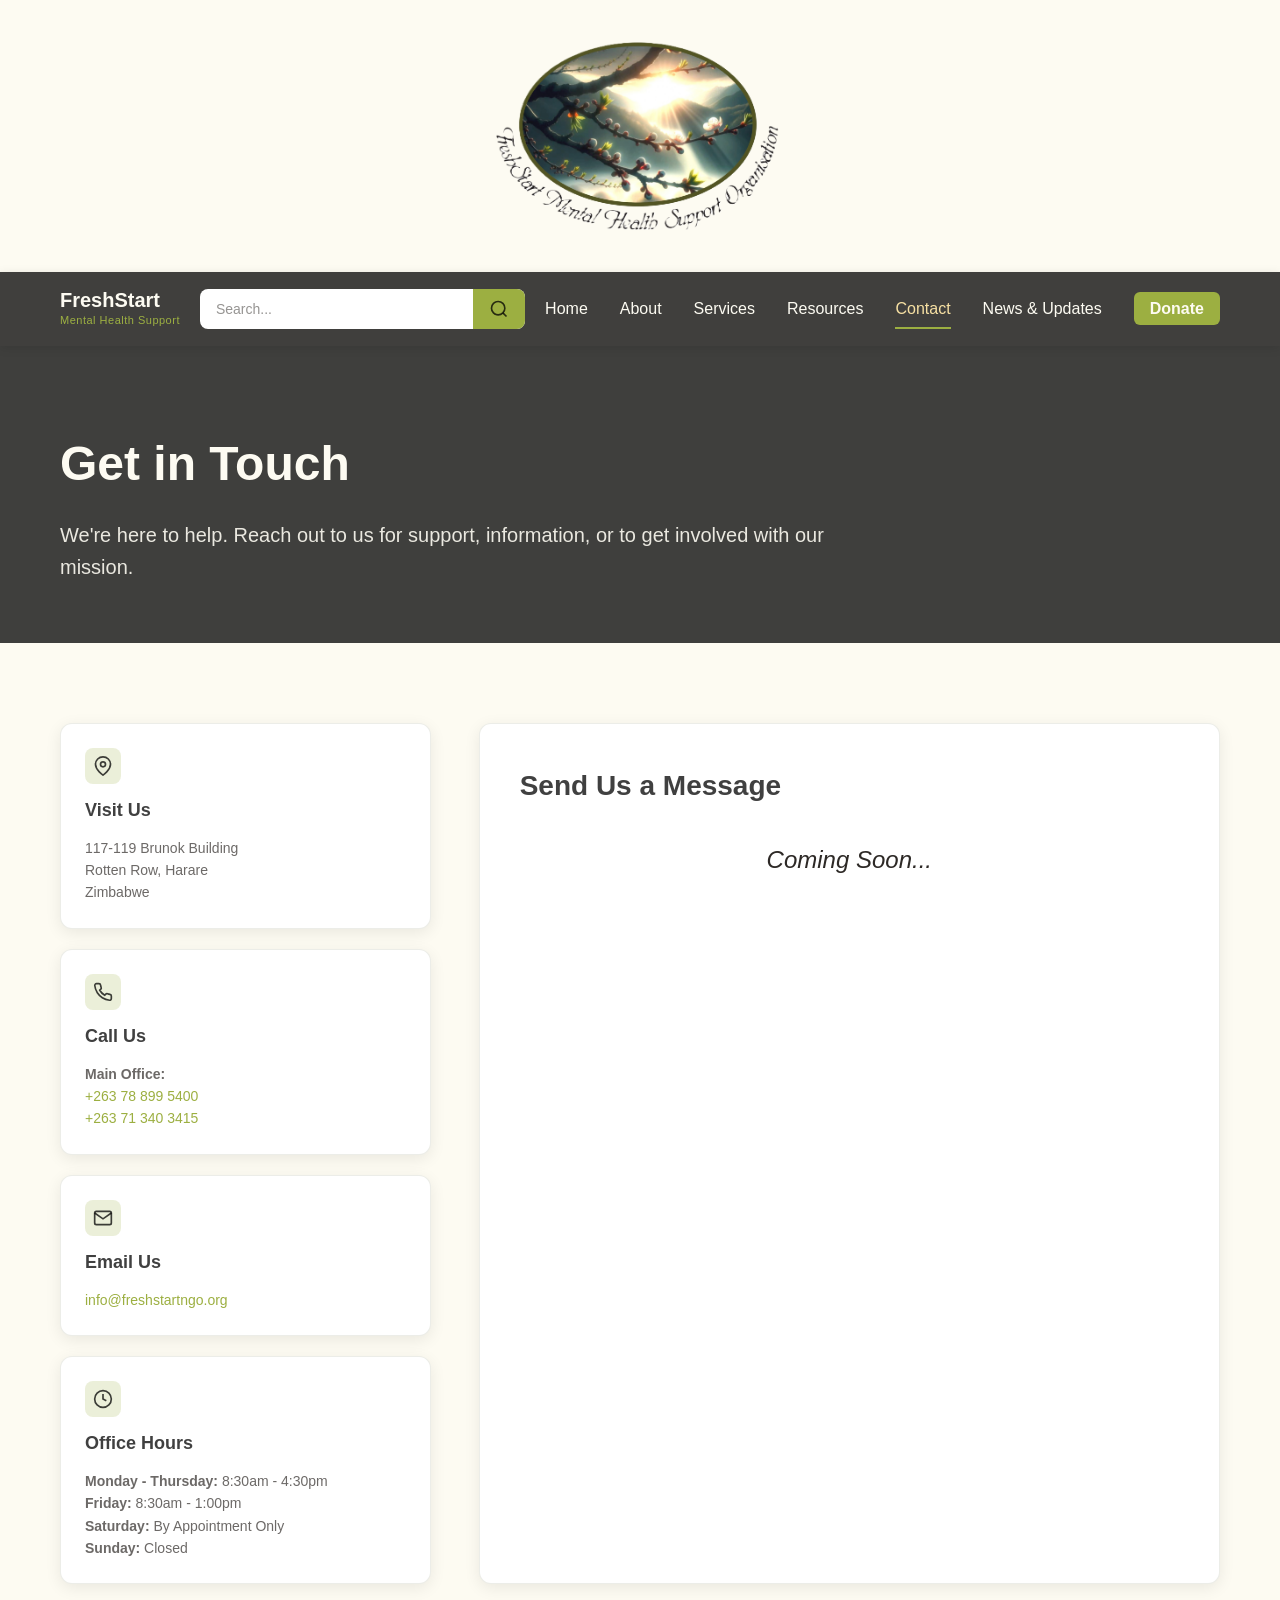
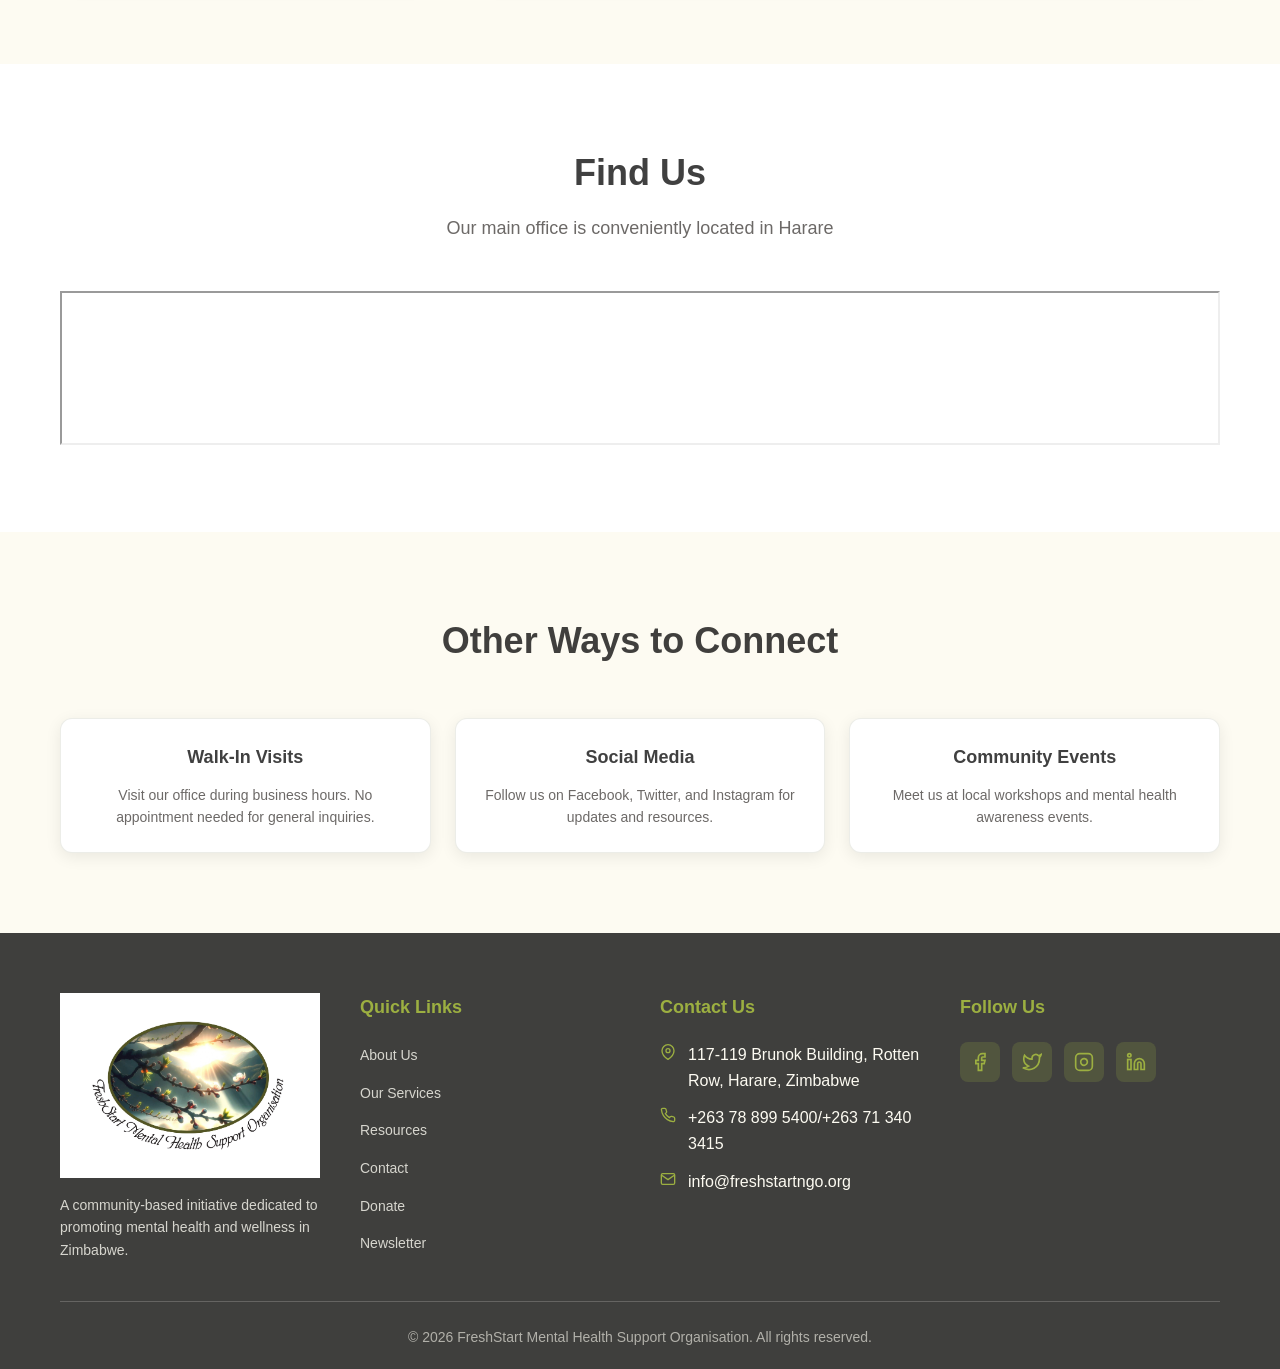
<file: contact.html>
<!DOCTYPE html>
<html lang="en">
<head>
    <meta charset="UTF-8">
    <meta name="viewport" content="width=device-width, initial-scale=1.0">
    <title>Contact Us - FreshStart Mental Health Support Organisation</title>
    <link rel="icon" type="image/png" href="./resources/img/favicon.png">
    <link rel="stylesheet" href="./src/styles/styles.css">
</head>
<body>
    <!-- Navigation -->

    <!-- Company Logo -->
    <div class="logo-container">
        <a href="index.html" class="logo-image">
            <img src="./resources/img/logo.png" alt="logo">
        </a>
    </div>

    <!-- Nav Bar with Search and Mobile Menu Toggle -->
    <nav class="navbar">
        <div class="container nav-container">
            <a href="index.html" class="logo">
                <div class="logo-text">
                    <div class="logo-title">FreshStart</div>
                    <div class="logo-subtitle">Mental Health Support</div>
                </div>
            </a>

            <!-- Search Bar -->
            <div class="search-container">
                <input type="text" id="searchInput" class="search-input" placeholder="Search...">
                <button type="button" class="search-button" onclick="performSearch()" title="Search">
                    <svg width="20" height="20" viewBox="0 0 24 24" fill="none" stroke="currentColor" stroke-width="2">
                        <circle cx="11" cy="11" r="8"></circle>
                        <path d="m21 21-4.35-4.35"></path>
                    </svg>
                </button>
            </div>

            <button type="button" class="mobile-menu-toggle" onclick="toggleMobileMenu()" title="Toggle mobile menu">
                <span class="hamburger"></span>
            </button>

            <ul class="nav-links" id="navLinks">
                <li><a href="index.html">Home</a></li>
                <li><a href="about.html">About</a></li>
                <li><a href="services.html">Services</a></li>
                <li><a href="resources.html">Resources</a></li>
                <li><a href="contact.html" class="active">Contact</a></li>
                <li><a href="newsletter.html">News & Updates</a></li>
                <li><a href="donate.html" class="nav-donate">Donate</a></li>
            </ul>
        </div>
    </nav>

    <!-- Search Results Modal -->
    <div id="searchModal" class="search-modal">
        <div class="search-modal-content">
            <div class="search-modal-header">
                <h2>Search Results</h2>
                <button class="close-modal" onclick="closeSearchModal()">&times;</button>
            </div>
            <div id="searchResults" class="search-results"></div>
        </div>
    </div>

    <!-- Page Header -->
    <section class="page-header">
        <div class="container">
            <h1>Get in Touch</h1>
            <p>We're here to help. Reach out to us for support, information, or to get involved with our mission.</p>
        </div>
    </section>

    <!-- Contact Section -->
    <section class="content-section">
        <div class="container">
            <div class="contact-layout">
                <!-- Sidebar -->
                <div class="contact-sidebar">
                    <div class="contact-info-card">
                        <div class="contact-info-icon">
                            <svg width="20" height="20" viewBox="0 0 24 24" fill="none" stroke="currentColor" stroke-width="2">
                                <path d="M21 10c0 7-9 13-9 13s-9-6-9-13a9 9 0 0 1 18 0z"></path>
                                <circle cx="12" cy="10" r="3"></circle>
                            </svg>
                        </div>
                        <h3>Visit Us</h3>
                        <p>117-119 Brunok Building<br>Rotten Row, Harare<br>Zimbabwe</p>
                    </div>

                    <div class="contact-info-card">
                        <div class="contact-info-icon">
                            <svg width="20" height="20" viewBox="0 0 24 24" fill="none" stroke="currentColor" stroke-width="2">
                                <path d="M22 16.92v3a2 2 0 0 1-2.18 2 19.79 19.79 0 0 1-8.63-3.07 19.5 19.5 0 0 1-6-6 19.79 19.79 0 0 1-3.07-8.67A2 2 0 0 1 4.11 2h3a2 2 0 0 1 2 1.72 12.84 12.84 0 0 0 .7 2.81 2 2 0 0 1-.45 2.11L8.09 9.91a16 16 0 0 0 6 6l1.27-1.27a2 2 0 0 1 2.11-.45 12.84 12.84 0 0 0 2.81.7A2 2 0 0 1 22 16.92z"></path>
                            </svg>
                        </div>
                        <h3>Call Us</h3>
                        <p><strong>Main Office:</strong><br>
                            <a href="tel:+263788995400">+263 78 899 5400</a><br> 
                            <a href="tel:+263713403415">+263 71 340 3415</a>
                        </p> 
                        <!-- <p class="crisis-text"><strong>Crisis Hotline (24/7):</strong><br>
                        <a href="tel:+263788995400">+263 78 899 5400</a></p> -->
                    </div>

                    <div class="contact-info-card">
                        <div class="contact-info-icon">
                            <svg width="20" height="20" viewBox="0 0 24 24" fill="none" stroke="currentColor" stroke-width="2">
                                <path d="M4 4h16c1.1 0 2 .9 2 2v12c0 1.1-.9 2-2 2H4c-1.1 0-2-.9-2-2V6c0-1.1.9-2 2-2z"></path>
                                <polyline points="22,6 12,13 2,6"></polyline>
                            </svg>
                        </div>
                        <h3>Email Us</h3>
                        <p><a href="mailto:info@freshstartngo.org.zw">info@freshstartngo.org</a></p>
                    </div>

                    <div class="contact-info-card">
                        <div class="contact-info-icon">
                            <svg width="20" height="20" viewBox="0 0 24 24" fill="none" stroke="currentColor" stroke-width="2">
                                <circle cx="12" cy="12" r="10"></circle>
                                <polyline points="12 6 12 12 16 14"></polyline>
                            </svg>
                        </div>
                        <h3>Office Hours</h3>
                        <p><strong>Monday - Thursday:</strong> 8:30am - 4:30pm<br>
                        <strong>Friday:</strong> 8:30am - 1:00pm<br>
                        <strong>Saturday:</strong> By Appointment Only<br>
                        <strong>Sunday:</strong> Closed</p>
                        <!-- <p class="crisis-text"><strong>Crisis line available 24/7</strong></p> -->
                    </div>
                </div>

                <!-- Contact Form -->
                <div class="contact-form-container">
                    <h2>Send Us a Message</h2>
                    <em class="coming-soon">Coming Soon...</em>                    
                    <!-- <form id="contactForm" class="contact-form" onsubmit="handleContactSubmit(event)">
                        <div class="form-row">
                            <div class="form-group">
                                <label for="name">Full Name <span class="required">*</span></label>
                                <input type="text" id="name" name="name" required placeholder="Your name">
                            </div>

                            <div class="form-group">
                                <label for="email">Email Address <span class="required">*</span></label>
                                <input type="email" id="email" name="email" required placeholder="your.email@example.com">
                            </div>
                        </div>

                        <div class="form-row">
                            <div class="form-group">
                                <label for="phone">Phone Number</label>
                                <input type="tel" id="phone" name="phone" placeholder="+263 ...">
                            </div>

                            <div class="form-group">
                                <label for="subject">Subject <span class="required">*</span></label>
                                <select id="subject" name="subject" required>
                                    <option value="">Select a subject</option>
                                    <option value="general">General Inquiry</option>
                                    <option value="appointment">Request Appointment</option>
                                    <option value="volunteer">Volunteer Opportunities</option>
                                    <option value="donation">Donation Information</option>
                                    <option value="feedback">Feedback</option>
                                    <option value="other">Other</option>
                                </select>
                            </div>
                        </div>

                        <div class="form-group">
                            <label for="message">Message <span class="required">*</span></label>
                            <textarea id="message" name="message" rows="6" required placeholder="Tell us how we can help..."></textarea>
                        </div>

                        <div class="form-group checkbox-group">
                            <input type="checkbox" id="urgent" name="urgent">
                            <label for="urgent" class="checkbox-label">
                                This is urgent (For immediate crisis support, please call our contact number: +263 78 899 5400
                            </label>
                        </div>

                        <button type="submit" class="btn btn-primary">
                            <svg width="20" height="20" viewBox="0 0 24 24" fill="none" stroke="currentColor" stroke-width="2">
                                <line x1="22" y1="2" x2="11" y2="13"></line>
                                <polygon points="22 2 15 22 11 13 2 9 22 2"></polygon>
                            </svg>
                            Send Message
                        </button>

                        <p class="form-note">
                            We typically respond within 24 hours during business days. For urgent matters, please call our contact number: <a href="tel:+263788995400">+263 78 899 5400</a>
                        </p>
                    </form>
                </div> -->
            </div>
        </div>
    </section>

    <!-- Map Section -->
    <section class="content-section bg-white">
        <div class="container">
            <div class="section-header">
                <h2>Find Us</h2>
                <p>Our main office is conveniently located in Harare</p>
            </div>
            <iframe src="https://www.google.com/maps/embed?pb=!1m18!1m12!1m3!1d3798.1489039438766!2d31.037670574958298!3d-17.83165328313325!2m3!1f0!2f0!3f0!3m2!1i1024!2i768!4f13.1!3m3!1m2!1s0xa5740048fa88714f%3A0xffe9615417e6386!2sBrunok%20Investments!5e0!3m2!1sen!2szw!4v1772735714011!5m2!1sen!2szw" width="100%" height="auto" class="map-frame" allowfullscreen="" loading="lazy" title="Google Map of FreshStart Office Location"></iframe>
        </div>
    </section>

    <!-- Alternative Contact Methods -->
    <section class="content-section">
        <div class="container">
            <div class="section-header">
                <h2>Other Ways to Connect</h2>
            </div>

            <div class="three-column-grid">
                <div class="alt-contact-card">
                    <h3>Walk-In Visits</h3>
                    <p>Visit our office during business hours. No appointment needed for general inquiries.</p>
                </div>

                <div class="alt-contact-card">
                    <h3>Social Media</h3>
                    <p>Follow us on Facebook, Twitter, and Instagram for updates and resources.</p>
                </div>

                <div class="alt-contact-card">
                    <h3>Community Events</h3>
                    <p>Meet us at local workshops and mental health awareness events.</p>
                </div>
            </div>
        </div>
    </section>

    <!-- Footer -->
    <footer class="footer">
        <div class="container">
            <div class="footer-grid">
                <div class="footer-section">
                    <div class="footer-logo">
                        <div>
                            <a href="index.html">
                                <img src="./resources/img/logo-2.png" alt="logo">
                            </a>
                        </div>
                    </div>
                    <p>A community-based initiative dedicated to promoting mental health and wellness in Zimbabwe.</p>
                </div>

                <div class="footer-section">
                    <h3>Quick Links</h3>
                    <ul>
                        <li><a href="about.html">About Us</a></li>
                        <li><a href="services.html">Our Services</a></li>
                        <li><a href="resources.html">Resources</a></li>
                        <li><a href="contact.html">Contact</a></li>
                        <li><a href="donate.html">Donate</a></li>
                        <li><a href="newsletter.html">Newsletter</a></li>
                    </ul>
                </div>

                <div class="footer-section">
                    <h3>Contact Us</h3>
                    <ul class="contact-list">
                        <li>
                            <svg width="16" height="16" viewBox="0 0 24 24" fill="none" stroke="currentColor" stroke-width="2">
                                <path d="M21 10c0 7-9 13-9 13s-9-6-9-13a9 9 0 0 1 18 0z"></path>
                                <circle cx="12" cy="10" r="3"></circle>
                            </svg>
                            <span>117-119 Brunok Building, Rotten Row, Harare, Zimbabwe</span>
                        </li>
                        <li>
                            <svg width="16" height="16" viewBox="0 0 24 24" fill="none" stroke="currentColor" stroke-width="2">
                                <path d="M22 16.92v3a2 2 0 0 1-2.18 2 19.79 19.79 0 0 1-8.63-3.07 19.5 19.5 0 0 1-6-6 19.79 19.79 0 0 1-3.07-8.67A2 2 0 0 1 4.11 2h3a2 2 0 0 1 2 1.72 12.84 12.84 0 0 0 .7 2.81 2 2 0 0 1-.45 2.11L8.09 9.91a16 16 0 0 0 6 6l1.27-1.27a2 2 0 0 1 2.11-.45 12.84 12.84 0 0 0 2.81.7A2 2 0 0 1 22 16.92z"></path>
                            </svg>
                            <span>+263 78 899 5400/+263 71 340 3415</span>
                        </li>
                        <li>
                            <svg width="16" height="16" viewBox="0 0 24 24" fill="none" stroke="currentColor" stroke-width="2">
                                <path d="M4 4h16c1.1 0 2 .9 2 2v12c0 1.1-.9 2-2 2H4c-1.1 0-2-.9-2-2V6c0-1.1.9-2 2-2z"></path>
                                <polyline points="22,6 12,13 2,6"></polyline>
                            </svg>
                            <span>info@freshstartngo.org</span>
                        </li>
                    </ul>
                </div>

                <div class="footer-section">
                    <h3>Follow Us</h3>
                    <div class="social-links">
                        <a href="#" aria-label="Facebook" class="external-link" target="_blank" rel="noopener noreferrer">
                            <svg width="20" height="20" viewBox="0 0 24 24" fill="none" stroke="currentColor" stroke-width="2">
                                <path d="M18 2h-3a5 5 0 0 0-5 5v3H7v4h3v8h4v-8h3l1-4h-4V7a1 1 0 0 1 1-1h3z"></path>
                            </svg>
                        </a>
                        <a href="https://x.com/FreshStartNGO_1" aria-label="Twitter" class="external-link" target="_blank" rel="noopener noreferrer">

                            <svg width="20" height="20" viewBox="0 0 24 24" fill="none" stroke="currentColor" stroke-width="2">
                                <path d="M23 3a10.9 10.9 0 0 1-3.14 1.53 4.48 4.48 0 0 0-7.86 3v1A10.66 10.66 0 0 1 3 4s-4 9 5 13a11.64 11.64 0 0 1-7 2c9 5 20 0 20-11.5a4.5 4.5 0 0 0-.08-.83A7.72 7.72 0 0 0 23 3z"></path>
                            </svg>
                        </a>
                        <a href="#" aria-label="Instagram" class="external-link" target="_blank" rel="noopener noreferrer">
                            <svg width="20" height="20" viewBox="0 0 24 24" fill="none" stroke="currentColor" stroke-width="2">
                                <rect x="2" y="2" width="20" height="20" rx="5" ry="5"></rect>
                                <path d="M16 11.37A4 4 0 1 1 12.63 8 4 4 0 0 1 16 11.37z"></path>
                                <line x1="17.5" y1="6.5" x2="17.51" y2="6.5"></line>
                            </svg>
                        </a>
                        <a href="https://www.linkedin.com/company/freshstart-mental-health-support-organisation" aria-label="LinkedIn" class="external-link" target="_blank" rel="noopener noreferrer">
                            <svg width="20" height="20" viewBox="0 0 24 24" fill="none" stroke="currentColor" stroke-width="2">
                                <path d="M16 8a6 6 0 0 1 6 6v7h-4v-7a2 2 0 0 0-2-2 2 2 0 0 0-2 2v7h-4v-7a6 6 0 0 1 6-6z"></path>
                                <rect x="2" y="9" width="4" height="12"></rect>
                                <circle cx="4" cy="4" r="2"></circle>
                            </svg>
                        </a>
                    </div>                    
                    <!-- <div class="crisis-info">
                        <p><strong>Crisis Hotline:</strong> <span class="highlight-text">080 123 4567</span></p>
                        <p class="small-text">Available 24/7</p>
                    </div> -->
                </div>
            </div>

            <div class="footer-bottom">
                <p>&copy; 2026 FreshStart Mental Health Support Organisation. All rights reserved.</p>
            </div>
        </div>
    </footer>

    <script src="./src/script/script.js"></script>
</body>
</html>
</file>
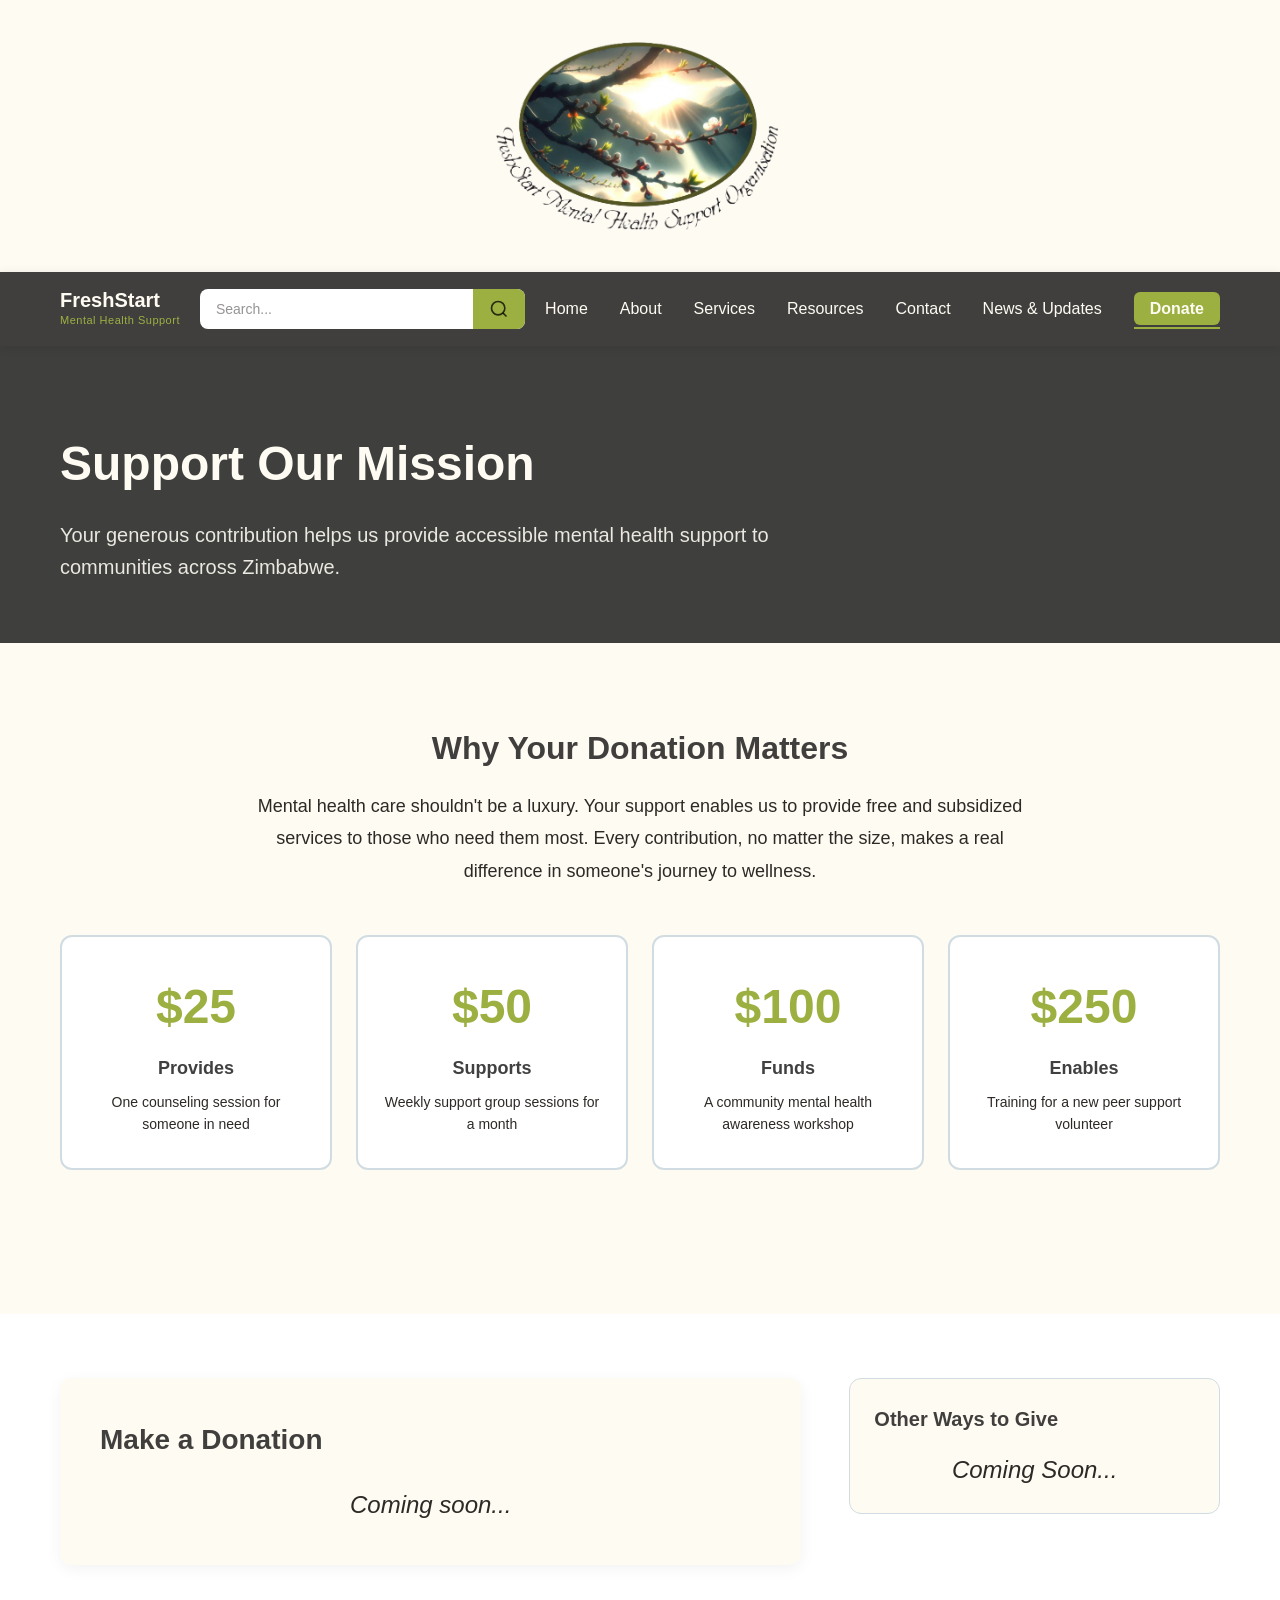
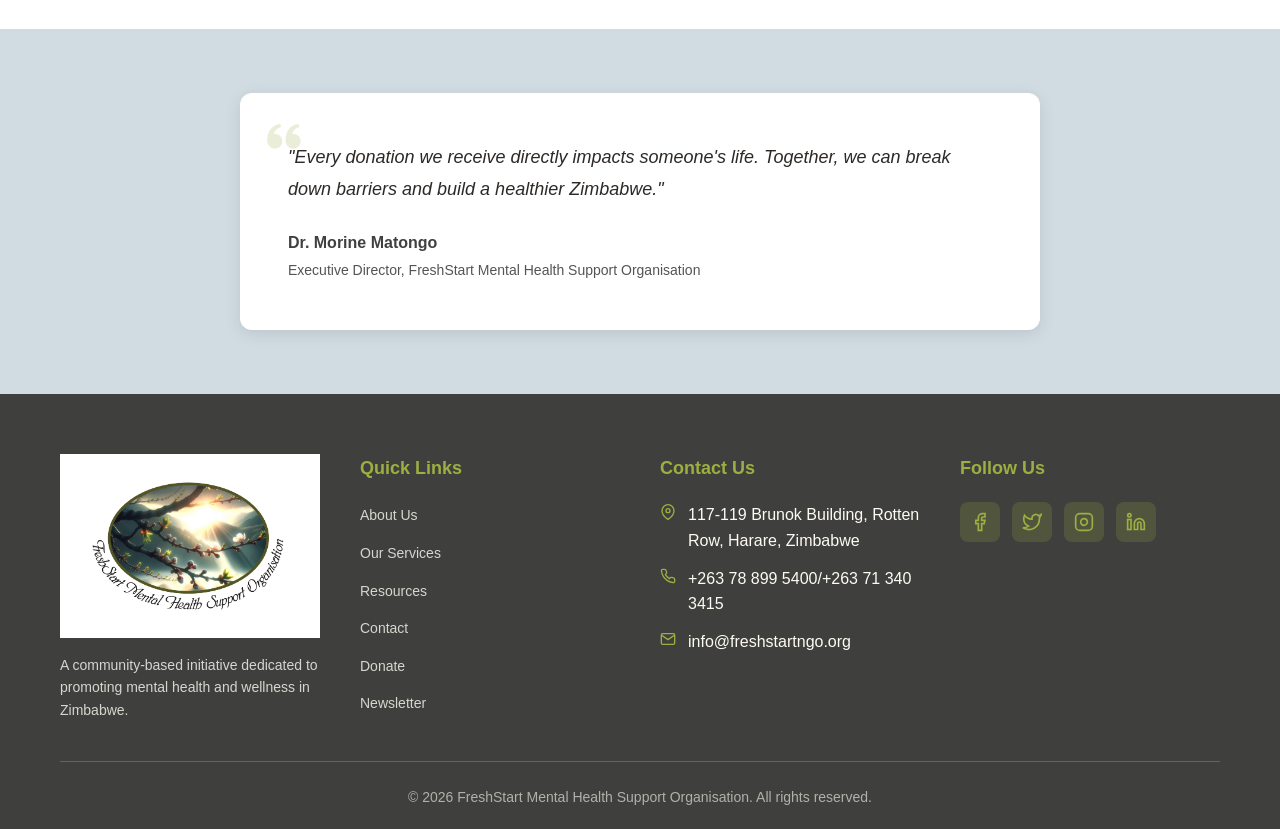
<file: donate.html>
<!DOCTYPE html>
<html lang="en">
<head>
    <meta charset="UTF-8">
    <meta name="viewport" content="width=device-width, initial-scale=1.0">
    <title>Donate - FreshStart Mental Health Support Organisation</title>
    <link rel="icon" type="image/png" href="./resources/img/favicon.png">
    <link rel="stylesheet" href="./src/styles/styles.css">
</head>
<body>
    <!-- Navigation -->

    <!-- Company Logo -->
    <div class="logo-container">
        <a href="index.html" class="logo-image">
            <img src="./resources/img/logo.png" alt="logo">
        </a>
    </div>

    <!-- Nav Bar with Search and Mobile Menu Toggle -->
    <nav class="navbar">
        <div class="container nav-container">
            <a href="index.html" class="logo">
                <div class="logo-text">
                    <div class="logo-title">FreshStart</div>
                    <div class="logo-subtitle">Mental Health Support</div>
                </div>
            </a>

            <!-- Search Bar -->
            <div class="search-container">
                <input type="text" id="searchInput" class="search-input" placeholder="Search...">
                <button type="button" class="search-button" title="Search" onclick="performSearch()">
                    <svg width="20" height="20" viewBox="0 0 24 24" fill="none" stroke="currentColor" stroke-width="2">
                        <circle cx="11" cy="11" r="8"></circle>
                        <path d="m21 21-4.35-4.35"></path>
                    </svg>
                </button>
            </div>

            <button type="button" class="mobile-menu-toggle" title="Toggle mobile menu" onclick="toggleMobileMenu()">
                <span class="hamburger"></span>
            </button>

            <ul class="nav-links" id="navLinks">
                <li><a href="index.html">Home</a></li>
                <li><a href="about.html">About</a></li>
                <li><a href="services.html">Services</a></li>
                <li><a href="resources.html">Resources</a></li>
                <li><a href="contact.html">Contact</a></li>
                <li><a href="newsletter.html">News & Updates</a></li>
                <li><a href="donate.html" class="nav-donate active">Donate</a></li>
            </ul>
        </div>
    </nav>

    <!-- Search Results Modal -->
    <div id="searchModal" class="search-modal">
        <div class="search-modal-content">
            <div class="search-modal-header">
                <h2>Search Results</h2>
                <button class="close-modal" onclick="closeSearchModal()">&times;</button>
            </div>
            <div id="searchResults" class="search-results"></div>
        </div>
    </div>

    <!-- Page Header -->
    <section class="page-header">
        <div class="container">
            <h1>Support Our Mission</h1>
            <p>Your generous contribution helps us provide accessible mental health support to communities across Zimbabwe.</p>
        </div>
    </section>

    <!-- Impact Section -->
    <section class="content-section">
        <div class="container">
            <div class="donate-intro">
                <h2>Why Your Donation Matters</h2>
                <p>Mental health care shouldn't be a luxury. Your support enables us to provide free and subsidized services to those who need them most. Every contribution, no matter the size, makes a real difference in someone's journey to wellness.</p>
            </div>

            <!-- Impact Cards -->
            <div class="impact-grid">
                <div class="impact-card">
                    <div class="impact-amount">$25</div>
                    <h3>Provides</h3>
                    <p>One counseling session for someone in need</p>
                </div>
                <div class="impact-card">
                    <div class="impact-amount">$50</div>
                    <h3>Supports</h3>
                    <p>Weekly support group sessions for a month</p>
                </div>
                <div class="impact-card">
                    <div class="impact-amount">$100</div>
                    <h3>Funds</h3>
                    <p>A community mental health awareness workshop</p>
                </div>
                <div class="impact-card">
                    <div class="impact-amount">$250</div>
                    <h3>Enables</h3>
                    <p>Training for a new peer support volunteer</p>
                </div>
            </div>
        </div>
    </section>

    <!-- Donation Form Section -->
    <section class="donate-form-section">
        <div class="container">
            <div class="donate-layout">
                <!-- Donation Form -->
                <div class="donate-form-container">
                    <h2>Make a Donation</h2>
                    <em class="coming-soon">Coming soon...</em>

                    <!-- <form id="donationForm" class="donation-form" onsubmit="handleDonationSubmit(event)"> -->
                        <!-- Donation Type -->
                        <!-- <div class="form-group">
                            <label>Donation Type</label>
                            <div class="donation-type-selector">
                                <button type="button" class="donation-type-btn active" data-type="one-time" onclick="selectDonationType('one-time')">One-Time</button>
                                <button type="button" class="donation-type-btn" data-type="monthly" onclick="selectDonationType('monthly')">Monthly</button>
                            </div>
                        </div> -->

                        <!-- Amount Selection -->
                        <!-- <div class="form-group">
                            <label>Select Amount</label>
                            <div class="amount-grid">
                                <button type="button" class="amount-btn" data-amount="25" onclick="selectAmount(25)">$25</button>
                                <button type="button" class="amount-btn" data-amount="50" onclick="selectAmount(50)">$50</button>
                                <button type="button" class="amount-btn" data-amount="100" onclick="selectAmount(100)">$100</button>
                                <button type="button" class="amount-btn" data-amount="250" onclick="selectAmount(250)">$250</button>
                                <button type="button" class="amount-btn" data-amount="500" onclick="selectAmount(500)">$500</button>
                                <button type="button" class="amount-btn" data-amount="other" onclick="selectAmount('other')">Other</button>
                            </div>
                        </div> -->

                        <!-- Custom Amount Input -->
                        <!-- <div class="form-group" id="customAmountGroup" style="display: none;">
                            <label for="customAmount">Custom Amount (USD)</label>
                            <input type="number" id="customAmount" name="customAmount" min="1" step="1" placeholder="Enter amount">
                        </div> -->

                        <!-- Donor Information -->
                        <!-- <div class="form-row">
                            <div class="form-group">
                                <label for="donorName">Full Name <span class="required">*</span></label>
                                <input type="text" id="donorName" name="donorName" required placeholder="Your name">
                            </div>

                            <div class="form-group">
                                <label for="donorEmail">Email Address <span class="required">*</span></label>
                                <input type="email" id="donorEmail" name="donorEmail" required placeholder="your.email@example.com">
                            </div>
                        </div>

                        <div class="form-row">
                            <div class="form-group">
                                <label for="donorPhone">Phone Number</label>
                                <input type="tel" id="donorPhone" name="donorPhone" placeholder="+263 ...">
                            </div>

                            <div class="form-group">
                                <label for="donorCountry">Country</label>
                                <select id="donorCountry" name="donorCountry">
                                    <option value="">Select country</option>
                                    <option value="zimbabwe">Zimbabwe</option>
                                    <option value="south-africa">South Africa</option>
                                    <option value="botswana">Botswana</option>
                                    <option value="zambia">Zambia</option>
                                    <option value="mozambique">Mozambique</option>
                                    <option value="usa">United States</option>
                                    <option value="uk">United Kingdom</option>
                                    <option value="canada">Canada</option>
                                    <option value="other">Other</option>
                                </select>
                            </div>
                        </div> -->

                        <!-- Dedication (Optional) -->
                        <!-- <div class="form-group">
                            <label for="dedication">Dedicate this donation (Optional)</label>
                            <input type="text" id="dedication" name="dedication" placeholder="In memory/honor of...">
                        </div> -->

                        <!-- Anonymous Option -->
                        <!-- <div class="form-group checkbox-group">
                            <label class="checkbox-label">
                                <input type="checkbox" id="anonymous" name="anonymous">
                                <span>Make this donation anonymous</span>
                            </label>
                        </div> -->

                        <!-- Newsletter Opt-in -->
                        <!-- <div class="form-group checkbox-group">
                            <label class="checkbox-label">
                                <input type="checkbox" id="newsletter" name="newsletter" checked>
                                <span>Subscribe to our newsletter for updates on our impact</span>
                            </label>
                        </div>

                        <button type="submit" class="btn btn-primary btn-large">
                            Complete Donation
                            <svg width="20" height="20" viewBox="0 0 24 24" fill="none" stroke="currentColor" stroke-width="2">
                                <path d="M20.84 4.61a5.5 5.5 0 0 0-7.78 0L12 5.67l-1.06-1.06a5.5 5.5 0 0 0-7.78 7.78l1.06 1.06L12 21.23l7.78-7.78 1.06-1.06a5.5 5.5 0 0 0 0-7.78z"></path>
                            </svg>
                        </button>

                        <p class="form-note">Note: This is a demonstration form. No actual payment processing is implemented.</p>
                    </form> -->
                </div>

                <!-- Donation Sidebar -->
                <div class="donate-sidebar">
                    <div class="donate-info-card">
                        <h3>Other Ways to Give</h3>
                        <em class="coming-soon">Coming Soon...</em>
                        <!-- <div class="give-method">
                            <div class="give-method-icon">
                                <svg width="20" height="20" viewBox="0 0 24 24" fill="none" stroke="currentColor" stroke-width="2">
                                    <rect x="1" y="4" width="22" height="16" rx="2" ry="2"></rect>
                                    <line x1="1" y1="10" x2="23" y2="10"></line>
                                </svg>
                            </div>
                            <div>
                                <h4>Bank Transfer</h4>
                                <p><strong>Bank:</strong> ZB Bank<br>
                                <strong>Account:</strong> 1234567890<br>
                                <strong>Branch:</strong> Harare Main</p>
                            </div>
                        </div>

                        <div class="give-method">
                            <div class="give-method-icon">
                                <svg width="20" height="20" viewBox="0 0 24 24" fill="none" stroke="currentColor" stroke-width="2">
                                    <rect x="2" y="7" width="20" height="14" rx="2" ry="2"></rect>
                                    <path d="M16 21V5a2 2 0 0 0-2-2h-4a2 2 0 0 0-2 2v16"></path>
                                </svg>
                            </div>
                            <div>
                                <h4>Mobile Money</h4>
                                <p><strong>EcoCash:</strong> 0771234567<br>
                                <strong>OneMoney:</strong> 0771234567</p>
                            </div>
                        </div>

                        <div class="give-method">
                            <div class="give-method-icon">
                                <svg width="20" height="20" viewBox="0 0 24 24" fill="none" stroke="currentColor" stroke-width="2">
                                    <path d="M4 4h16c1.1 0 2 .9 2 2v12c0 1.1-.9 2-2 2H4c-1.1 0-2-.9-2-2V6c0-1.1.9-2 2-2z"></path>
                                    <polyline points="22,6 12,13 2,6"></polyline>
                                </svg>
                            </div>
                            <div>
                                <h4>Mail a Check</h4>
                                <p>FreshStart Mental Health<br>
                                123 Hope Street<br>
                                Harare, Zimbabwe</p>
                            </div>
                        </div> -->
                    </div>

                    <!-- <div class="donate-info-card tax-info">
                        <h3>Tax Information</h3>
                        <p>FreshStart is a registered non-profit organization. All donations are tax-deductible to the extent allowed by law.</p>
                        <p><strong>Tax ID:</strong> 123-45-6789</p>
                    </div>

                    <div class="donate-info-card">
                        <h3>Questions?</h3>
                        <p>Contact our fundraising team:</p>
                        <p><a href="mailto:donate@freshstartngo.org.zw">donate@freshstartngo.org.zw</a><br>
                        <a href="tel:+26341234567">+263 4 123 4567</a></p>
                    </div> -->
                </div>
            </div>
        </div>
    </section>

    <!-- Testimonial Section -->
    <section class="testimonial-section">
        <div class="container">
            <div class="testimonial-card">
                <div class="testimonial-quote">
                    <svg width="40" height="40" viewBox="0 0 24 24" fill="currentColor" opacity="0.2">
                        <path d="M6.5 10c-.223 0-.437.034-.65.065.069-.232.14-.468.254-.68.114-.308.292-.575.469-.844.148-.291.409-.488.601-.737.201-.242.475-.403.692-.604.213-.21.492-.315.714-.463.232-.133.434-.28.65-.35l.539-.222.474-.197-.485-1.938-.597.144c-.191.048-.424.104-.689.171-.271.05-.56.187-.882.312-.318.142-.686.238-1.028.466-.344.218-.741.4-1.091.692-.339.301-.748.562-1.05.945-.33.358-.656.734-.909 1.162-.293.408-.492.856-.702 1.299-.19.443-.343.896-.468 1.336-.237.882-.343 1.72-.384 2.437-.034.718-.014 1.315.028 1.747.015.204.043.402.063.539l.025.168.026-.006A4.5 4.5 0 1 0 6.5 10zm11 0c-.223 0-.437.034-.65.065.069-.232.14-.468.254-.68.114-.308.292-.575.469-.844.148-.291.409-.488.601-.737.201-.242.475-.403.692-.604.213-.21.492-.315.714-.463.232-.133.434-.28.65-.35l.539-.222.474-.197-.485-1.938-.597.144c-.191.048-.424.104-.689.171-.271.05-.56.187-.882.312-.318.142-.686.238-1.028.466-.344.218-.741.4-1.091.692-.339.301-.748.562-1.05.945-.33.358-.656.734-.909 1.162-.293.408-.492.856-.702 1.299-.19.443-.343.896-.468 1.336-.237.882-.343 1.72-.384 2.437-.034.718-.014 1.315.028 1.747.015.204.043.402.063.539l.025.168.026-.006A4.5 4.5 0 1 0 17.5 10z"></path>
                    </svg>
                </div>
                <p class="testimonial-text">"Every donation we receive directly impacts someone's life. Together, we can break down barriers and build a healthier Zimbabwe."</p>
                <div class="testimonial-author">
                    <strong>Dr. Morine Matongo</strong>
                    <span>Executive Director, FreshStart Mental Health Support Organisation</span>
                </div>
            </div>
        </div>
    </section>

    <!-- Footer -->
    <footer class="footer">
        <div class="container">
            <div class="footer-grid">
                <div class="footer-section">
                    <div class="footer-logo">
                        <div>
                            <a href="index.html">
                                <img src="./resources/img/logo-2.png" alt="logo">
                            </a>
                        </div>
                    </div>
                    <p>A community-based initiative dedicated to promoting mental health and wellness in Zimbabwe.</p>
                </div>

                <div class="footer-section">
                    <h3>Quick Links</h3>
                    <ul>
                        <li><a href="about.html">About Us</a></li>
                        <li><a href="services.html">Our Services</a></li>
                        <li><a href="resources.html">Resources</a></li>
                        <li><a href="contact.html">Contact</a></li>
                        <li><a href="donate.html">Donate</a></li>
                        <li><a href="newsletter.html">Newsletter</a></li>
                    </ul>
                </div>

                <div class="footer-section">
                    <h3>Contact Us</h3>
                    <ul class="contact-list">
                        <li>
                            <svg width="16" height="16" viewBox="0 0 24 24" fill="none" stroke="currentColor" stroke-width="2">
                                <path d="M21 10c0 7-9 13-9 13s-9-6-9-13a9 9 0 0 1 18 0z"></path>
                                <circle cx="12" cy="10" r="3"></circle>
                            </svg>
                            <span>117-119 Brunok Building, Rotten Row, Harare, Zimbabwe</span>
                        </li>
                        <li>
                            <svg width="16" height="16" viewBox="0 0 24 24" fill="none" stroke="currentColor" stroke-width="2">
                                <path d="M22 16.92v3a2 2 0 0 1-2.18 2 19.79 19.79 0 0 1-8.63-3.07 19.5 19.5 0 0 1-6-6 19.79 19.79 0 0 1-3.07-8.67A2 2 0 0 1 4.11 2h3a2 2 0 0 1 2 1.72 12.84 12.84 0 0 0 .7 2.81 2 2 0 0 1-.45 2.11L8.09 9.91a16 16 0 0 0 6 6l1.27-1.27a2 2 0 0 1 2.11-.45 12.84 12.84 0 0 0 2.81.7A2 2 0 0 1 22 16.92z"></path>
                            </svg>
                            <span>+263 78 899 5400/+263 71 340 3415</span>
                        </li>
                        <li>
                            <svg width="16" height="16" viewBox="0 0 24 24" fill="none" stroke="currentColor" stroke-width="2">
                                <path d="M4 4h16c1.1 0 2 .9 2 2v12c0 1.1-.9 2-2 2H4c-1.1 0-2-.9-2-2V6c0-1.1.9-2 2-2z"></path>
                                <polyline points="22,6 12,13 2,6"></polyline>
                            </svg>
                            <span>info@freshstartngo.org</span>
                        </li>
                    </ul>
                </div>

                <div class="footer-section">
                    <h3>Follow Us</h3>
                    <div class="social-links">
                        <a href="#" aria-label="Facebook" class="external-link" target="_blank" rel="noopener noreferrer">
                            <svg width="20" height="20" viewBox="0 0 24 24" fill="none" stroke="currentColor" stroke-width="2">
                                <path d="M18 2h-3a5 5 0 0 0-5 5v3H7v4h3v8h4v-8h3l1-4h-4V7a1 1 0 0 1 1-1h3z"></path>
                            </svg>
                        </a>
                        <a href="https://x.com/FreshStartNGO_1" aria-label="Twitter" class="external-link" target="_blank" rel="noopener noreferrer">

                            <svg width="20" height="20" viewBox="0 0 24 24" fill="none" stroke="currentColor" stroke-width="2">
                                <path d="M23 3a10.9 10.9 0 0 1-3.14 1.53 4.48 4.48 0 0 0-7.86 3v1A10.66 10.66 0 0 1 3 4s-4 9 5 13a11.64 11.64 0 0 1-7 2c9 5 20 0 20-11.5a4.5 4.5 0 0 0-.08-.83A7.72 7.72 0 0 0 23 3z"></path>
                            </svg>
                        </a>
                        <a href="#" aria-label="Instagram" class="external-link" target="_blank" rel="noopener noreferrer">
                            <svg width="20" height="20" viewBox="0 0 24 24" fill="none" stroke="currentColor" stroke-width="2">
                                <rect x="2" y="2" width="20" height="20" rx="5" ry="5"></rect>
                                <path d="M16 11.37A4 4 0 1 1 12.63 8 4 4 0 0 1 16 11.37z"></path>
                                <line x1="17.5" y1="6.5" x2="17.51" y2="6.5"></line>
                            </svg>
                        </a>
                        <a href="https://www.linkedin.com/company/freshstart-mental-health-support-organisation" aria-label="LinkedIn" class="external-link" target="_blank" rel="noopener noreferrer">
                            <svg width="20" height="20" viewBox="0 0 24 24" fill="none" stroke="currentColor" stroke-width="2">
                                <path d="M16 8a6 6 0 0 1 6 6v7h-4v-7a2 2 0 0 0-2-2 2 2 0 0 0-2 2v7h-4v-7a6 6 0 0 1 6-6z"></path>
                                <rect x="2" y="9" width="4" height="12"></rect>
                                <circle cx="4" cy="4" r="2"></circle>
                            </svg>
                        </a>
                    </div>                    
                    <!-- <div class="crisis-info">
                        <p><strong>Crisis Hotline:</strong> <span class="highlight-text">080 123 4567</span></p>
                        <p class="small-text">Available 24/7</p>
                    </div> -->
                </div>
            </div>

            <div class="footer-bottom">
                <p>&copy; 2026 FreshStart Mental Health Support Organisation. All rights reserved.</p>
            </div>
        </div>
    </footer>

    <script src="./src/script/script.js"></script>
</body>
</html>
</file>
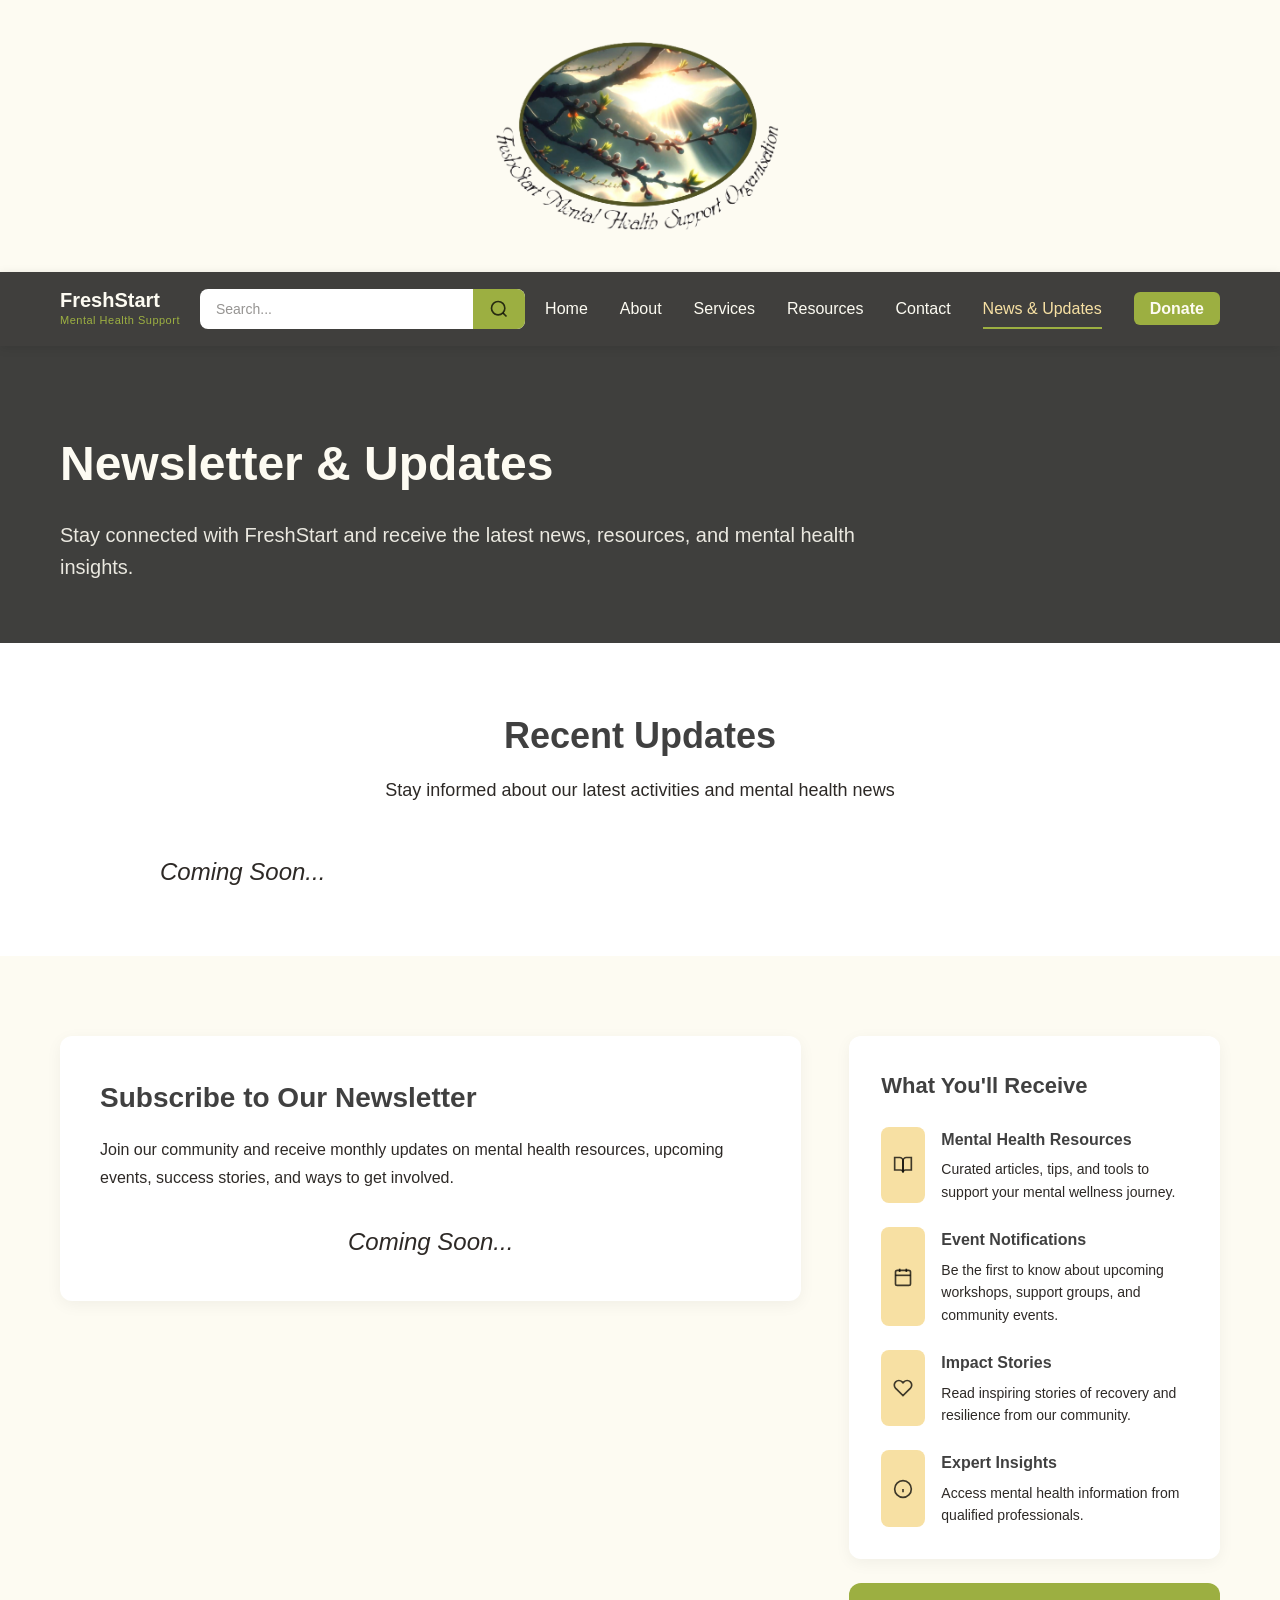
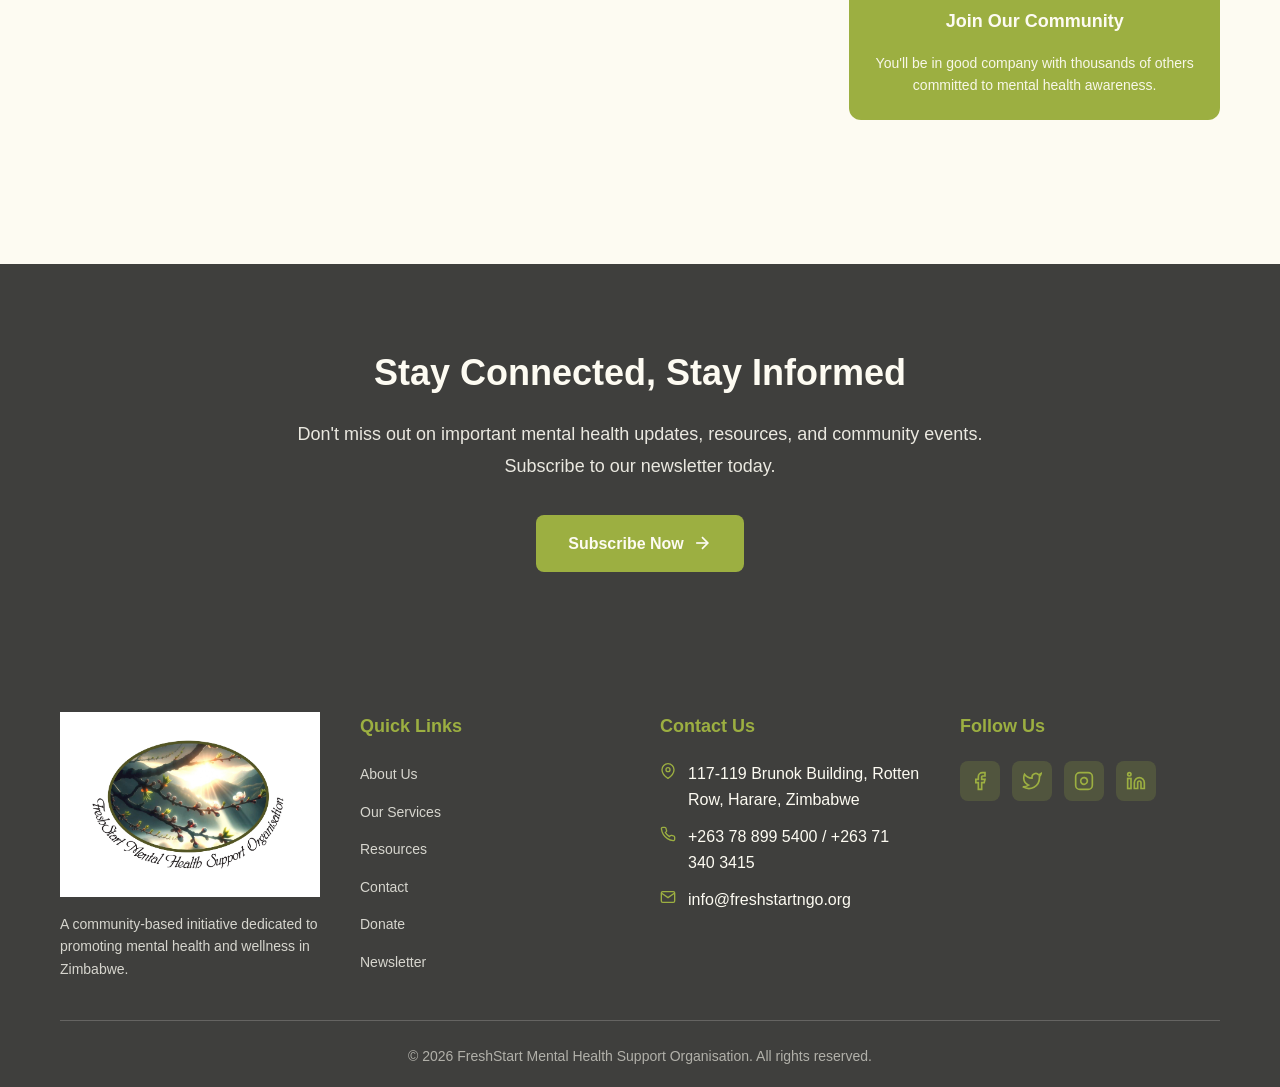
<file: newsletter.html>
<!DOCTYPE html>
<html lang="en">
<head>
    <meta charset="UTF-8">
    <meta name="viewport" content="width=device-width, initial-scale=1.0">
    <title>Newsletter & Updates - FreshStart Mental Health Support Organisation</title>
    <link rel="icon" type="image/png" href="./resources/img/favicon.png">    
    <link rel="stylesheet" href="./src/styles/styles.css">
</head>
<body>
    <!-- Navigation -->

    <!-- Company Logo -->
    <div class="logo-container">
        <a href="index.html" class="logo-image">
            <img src="./resources/img/logo.png" alt="logo">
        </a>
    </div>

    <!-- Nav Bar with Search and Mobile Menu Toggle -->
    <nav class="navbar">
        <div class="container nav-container">
            <a href="index.html" class="logo">
                <div class="logo-text">
                    <div class="logo-title">FreshStart</div>
                    <div class="logo-subtitle">Mental Health Support</div>
                </div>
            </a>

            <!-- Search Bar -->
            <div class="search-container">
                <input type="text" id="searchInput" class="search-input" placeholder="Search...">
                <button type="button" class="search-button" onclick="performSearch()" title="Search">
                    <svg width="20" height="20" viewBox="0 0 24 24" fill="none" stroke="currentColor" stroke-width="2">
                        <circle cx="11" cy="11" r="8"></circle>
                        <path d="m21 21-4.35-4.35"></path>
                    </svg>
                </button>
            </div>

            <button type="button" class="mobile-menu-toggle" onclick="toggleMobileMenu()" title="Toggle navigation menu">
                <span class="hamburger"></span>
            </button>

            <ul class="nav-links" id="navLinks">
                <li><a href="index.html">Home</a></li>
                <li><a href="about.html">About</a></li>
                <li><a href="services.html">Services</a></li>
                <li><a href="resources.html">Resources</a></li>
                <li><a href="contact.html">Contact</a></li>
                <li><a href="newsletter.html" class="active">News & Updates</a></li>
                <li><a href="donate.html" class="nav-donate">Donate</a></li>
            </ul>
        </div>
    </nav>

    <!-- Search Results Modal -->
    <div id="searchModal" class="search-modal">
        <div class="search-modal-content">
            <div class="search-modal-header">
                <h2>Search Results</h2>
                <button class="close-modal" onclick="closeSearchModal()">&times;</button>
            </div>
            <div id="searchResults" class="search-results"></div>
        </div>
    </div>

    <!-- Page Header -->
    <section class="page-header">
        <div class="container">
            <h1>Newsletter & Updates</h1>
            <p>Stay connected with FreshStart and receive the latest news, resources, and mental health insights.</p>
        </div>
    </section>


    <!-- Recent Updates Section -->
    <section class="updates-section">
        <div class="container">
            <h2>Recent Updates</h2>
            <p class="section-subtitle">Stay informed about our latest activities and mental health news</p>

            <div class="updates-grid">
                <em class="coming-soon">Coming Soon...</em>
                <!-- <article class="update-card">
                    <div class="update-date">February 27, 2026</div>
                    <h3>Ruwa District Inception Meeting</h3>
                    <p>FreshStart Mental Health Support Organisation held an inception meeting with key stakeholders in Ruwa District. The meeting was coordinated and facilitated by the District Development Coordinator.
                        The session introduced FreshStart as a Private Voluntary Organisation that will be operating in the district. It also provided an opportunity for stakeholders to share input and build partnerships that will support coordinated programme implementation as FreshStart begins its work in Ruwa.</p>
                    <a href="#" class="read-more">Read More →</a>
                    <div class="social-links"> See more on social media:
                        <a href="#" aria-label="Facebook" class="external-link" target="_blank" rel="noopener noreferrer">
                            <svg width="20" height="20" viewBox="0 0 24 24" fill="none" stroke="currentColor" stroke-width="2">
                                <path d="M18 2h-3a5 5 0 0 0-5 5v3H7v4h3v8h4v-8h3l1-4h-4V7a1 1 0 0 1 1-1h3z"></path>
                            </svg>
                        </a>
                        <a href="https://x.com/FreshStartNGO_1" aria-label="Twitter" class="external-link" target="_blank" rel="noopener noreferrer">
                            <svg width="20" height="20" viewBox="0 0 24 24" fill="none" stroke="currentColor" stroke-width="2">
                                <path d="M23 3a10.9 10.9 0 0 1-3.14 1.53 4.48 4.48 0 0 0-7.86 3v1A10.66 10.66 0 0 1 3 4s-4 9 5 13a11.64 11.64 0 0 1-7 2c9 5 20 0 20-11.5a4.5 4.5 0 0 0-.08-.83A7.72 7.72 0 0 0 23 3z"></path>
                            </svg>
                        </a>
                        <a href="#" aria-label="Instagram" class="external-link" target="_blank" rel="noopener noreferrer">
                            <svg width="20" height="20" viewBox="0 0 24 24" fill="none" stroke="currentColor" stroke-width="2">
                                <rect x="2" y="2" width="20" height="20" rx="5" ry="5"></rect>
                                <path d="M16 11.37A4 4 0 1 1 12.63 8 4 4 0 0 1 16 11.37z"></path>
                                <line x1="17.5" y1="6.5" x2="17.51" y2="6.5"></line>
                            </svg>
                        </a>
                    </div>
                </article> -->

                <!-- <article class="update-card">
                    <div class="update-date">February 15, 2026</div>
                    <h3>Mental Health Awareness Month Recap</h3>
                    <p>Last month, we reached over 2,000 people through community workshops, school presentations, and public awareness campaigns. Thank you to all our volunteers and partners who made this possible.</p>
                    <a href="#" class="read-more">Read More →</a>
                </article>

                <article class="update-card">
                    <div class="update-date">February 1, 2026</div>
                    <h3>Understanding Depression: A New Resource Guide</h3>
                    <p>We've published a comprehensive guide on recognizing and managing depression, tailored specifically for the Zimbabwean context. The guide is available in English, Shona, and Ndebele.</p>
                    <a href="#" class="read-more">Read More →</a>
                </article>

                <article class="update-card">
                    <div class="update-date">January 20, 2026</div>
                    <h3>Volunteer Training Program Graduates 25 Peer Counselors</h3>
                    <p>Congratulations to our latest cohort of trained peer support counselors! These dedicated individuals are now ready to provide compassionate support to their communities.</p>
                    <a href="#" class="read-more">Read More →</a>
                </article>

                <article class="update-card">
                    <div class="update-date">January 10, 2026</div>
                    <h3>Partnership with Local Schools Expands Mental Health Education</h3>
                    <p>FreshStart has partnered with 15 schools across Harare to integrate mental health education into their curriculum, reaching over 5,000 students this year.</p>
                    <a href="#" class="read-more">Read More →</a>
                </article>

                <article class="update-card">
                    <div class="update-date">December 15, 2025</div>
                    <h3>Year in Review: 2025 Impact Report</h3>
                    <p>Take a look at our achievements from the past year, including 5,000+ counseling sessions, 50+ community workshops, and the launch of our 24/7 crisis hotline.</p>
                    <a href="#" class="read-more">Read More →</a>
                </article> -->
            </div>
        </div>
    </section>


    <!-- Newsletter Signup Section -->
    <section class="content-section">
        <div class="container">
            <div class="newsletter-layout">
                <!-- Newsletter Form -->
                <div class="newsletter-form-container">
                    <h2>Subscribe to Our Newsletter</h2>
                    <p class="newsletter-intro">Join our community and receive monthly updates on mental health resources, upcoming events, success stories, and ways to get involved.</p>

                    <em class="coming-soon">Coming Soon...</em>
                    <!-- <form id="newsletterForm" class="newsletter-form" onsubmit="handleNewsletterSubmit(event)">
                        <div class="form-row">
                            <div class="form-group">
                                <label for="subscriberFirstName">First Name <span class="required">*</span></label>
                                <input type="text" id="subscriberFirstName" name="subscriberFirstName" required placeholder="Your first name">
                            </div>

                            <div class="form-group">
                                <label for="subscriberLastName">Last Name <span class="required">*</span></label>
                                <input type="text" id="subscriberLastName" name="subscriberLastName" required placeholder="Your last name">
                            </div>
                        </div>

                        <div class="form-group">
                            <label for="subscriberEmail">Email Address <span class="required">*</span></label>
                            <input type="email" id="subscriberEmail" name="subscriberEmail" required placeholder="your.email@example.com">
                        </div>

                        <div class="form-group">
                            <label>I'm interested in: (Select all that apply)</label>
                            <div class="checkbox-grid">
                                <label class="checkbox-label">
                                    <input type="checkbox" name="interests" value="mental-health-tips">
                                    <span>Mental Health Tips</span>
                                </label>
                                <label class="checkbox-label">
                                    <input type="checkbox" name="interests" value="events">
                                    <span>Events & Workshops</span>
                                </label>
                                <label class="checkbox-label">
                                    <input type="checkbox" name="interests" value="success-stories">
                                    <span>Success Stories</span>
                                </label>
                                <label class="checkbox-label">
                                    <input type="checkbox" name="interests" value="volunteer">
                                    <span>Volunteer Opportunities</span>
                                </label>
                                <label class="checkbox-label">
                                    <input type="checkbox" name="interests" value="research">
                                    <span>Research & Articles</span>
                                </label>
                                <label class="checkbox-label">
                                    <input type="checkbox" name="interests" value="fundraising">
                                    <span>Fundraising Campaigns</span>
                                </label>
                            </div>
                        </div>

                        <div class="form-group">
                            <label for="subscriberRole">I am a:</label>
                            <select id="subscriberRole" name="subscriberRole">
                                <option value="">Select one</option>
                                <option value="individual">Individual seeking support</option>
                                <option value="family">Family/Friend of someone in need</option>
                                <option value="professional">Mental Health Professional</option>
                                <option value="volunteer">Volunteer/Supporter</option>
                                <option value="donor">Donor</option>
                                <option value="other">Other</option>
                            </select>
                        </div>

                        <div class="form-group checkbox-group">
                            <label class="checkbox-label">
                                <input type="checkbox" id="privacy" name="privacy" required>
                                <span>I agree to receive newsletters and updates from FreshStart. You can unsubscribe at any time.</span>
                            </label>
                        </div>

                        <button type="submit" class="btn btn-primary btn-large">
                            Subscribe Now
                            <svg width="20" height="20" viewBox="0 0 24 24" fill="none" stroke="currentColor" stroke-width="2">
                                <path d="M4 4h16c1.1 0 2 .9 2 2v12c0 1.1-.9 2-2 2H4c-1.1 0-2-.9-2-2V6c0-1.1.9-2 2-2z"></path>
                                <polyline points="22,6 12,13 2,6"></polyline>
                            </svg>
                        </button>
                    </form> -->
                </div>

                <!-- Newsletter Benefits -->
                <div class="newsletter-sidebar">
                    <div class="newsletter-benefits-card">
                        <h3>What You'll Receive</h3>
                        
                        <div class="benefit-item">
                            <div class="benefit-icon">
                                <svg width="20" height="20" viewBox="0 0 24 24" fill="none" stroke="currentColor" stroke-width="2">
                                    <path d="M2 3h6a4 4 0 0 1 4 4v14a3 3 0 0 0-3-3H2z"></path>
                                    <path d="M22 3h-6a4 4 0 0 0-4 4v14a3 3 0 0 1 3-3h7z"></path>
                                </svg>
                            </div>
                            <div>
                                <h4>Mental Health Resources</h4>
                                <p>Curated articles, tips, and tools to support your mental wellness journey.</p>
                            </div>
                        </div>

                        <div class="benefit-item">
                            <div class="benefit-icon">
                                <svg width="20" height="20" viewBox="0 0 24 24" fill="none" stroke="currentColor" stroke-width="2">
                                    <rect x="3" y="4" width="18" height="18" rx="2" ry="2"></rect>
                                    <line x1="16" y1="2" x2="16" y2="6"></line>
                                    <line x1="8" y1="2" x2="8" y2="6"></line>
                                    <line x1="3" y1="10" x2="21" y2="10"></line>
                                </svg>
                            </div>
                            <div>
                                <h4>Event Notifications</h4>
                                <p>Be the first to know about upcoming workshops, support groups, and community events.</p>
                            </div>
                        </div>

                        <div class="benefit-item">
                            <div class="benefit-icon">
                                <svg width="20" height="20" viewBox="0 0 24 24" fill="none" stroke="currentColor" stroke-width="2">
                                    <path d="M20.84 4.61a5.5 5.5 0 0 0-7.78 0L12 5.67l-1.06-1.06a5.5 5.5 0 0 0-7.78 7.78l1.06 1.06L12 21.23l7.78-7.78 1.06-1.06a5.5 5.5 0 0 0 0-7.78z"></path>
                                </svg>
                            </div>
                            <div>
                                <h4>Impact Stories</h4>
                                <p>Read inspiring stories of recovery and resilience from our community.</p>
                            </div>
                        </div>

                        <div class="benefit-item">
                            <div class="benefit-icon">
                                <svg width="20" height="20" viewBox="0 0 24 24" fill="none" stroke="currentColor" stroke-width="2">
                                    <circle cx="12" cy="12" r="10"></circle>
                                    <line x1="12" y1="16" x2="12" y2="12"></line>
                                    <line x1="12" y1="8" x2="12.01" y2="8"></line>
                                </svg>
                            </div>
                            <div>
                                <h4>Expert Insights</h4>
                                <p>Access mental health information from qualified professionals.</p>
                            </div>
                        </div>
                    </div>

                    <div class="newsletter-stats-card">
                        <h4>Join Our Community</h4>
                        <!-- <div class="stat-item-small">
                            <div class="stat-number-small">3,500+</div>
                            <div class="stat-label-small">Newsletter Subscribers</div>
                        </div> -->
                        <p class="stat-description">You'll be in good company with thousands of others committed to mental health awareness.</p>
                    </div>
                </div>
            </div>
        </div>
    </section>

    <!-- Call to Action -->
    <section class="cta">
        <div class="container cta-content">
            <h2>Stay Connected, Stay Informed</h2>
            <p>Don't miss out on important mental health updates, resources, and community events. Subscribe to our newsletter today.</p>
            <a href="#newsletterForm" class="btn btn-primary">
                Subscribe Now
                <svg width="20" height="20" viewBox="0 0 24 24" fill="none" stroke="currentColor" stroke-width="2">
                    <line x1="5" y1="12" x2="19" y2="12"></line>
                    <polyline points="12 5 19 12 12 19"></polyline>
                </svg>
            </a>
        </div>
    </section>

    <!-- Footer -->
    <footer class="footer">
        <div class="container">
            <div class="footer-grid">
                <div class="footer-section">
                    <div class="footer-logo">
                        <div>
                            <a href="index.html">
                                <img src="./resources/img/logo-2.png" alt="logo">
                            </a>
                        </div>
                    </div>
                    <p>A community-based initiative dedicated to promoting mental health and wellness in Zimbabwe.</p>
                </div>

                <div class="footer-section">
                    <h3>Quick Links</h3>
                    <ul>
                        <li><a href="about.html">About Us</a></li>
                        <li><a href="services.html">Our Services</a></li>
                        <li><a href="resources.html">Resources</a></li>
                        <li><a href="contact.html">Contact</a></li>
                        <li><a href="donate.html">Donate</a></li>
                        <li><a href="newsletter.html">Newsletter</a></li>
                    </ul>
                </div>

                <div class="footer-section">
                    <h3>Contact Us</h3>
                    <ul class="contact-list">
                        <li>
                            <svg width="16" height="16" viewBox="0 0 24 24" fill="none" stroke="currentColor" stroke-width="2">
                                <path d="M21 10c0 7-9 13-9 13s-9-6-9-13a9 9 0 0 1 18 0z"></path>
                                <circle cx="12" cy="10" r="3"></circle>
                            </svg>
                            <span>117-119 Brunok Building, Rotten Row, Harare, Zimbabwe</span>
                        </li>
                        <li>
                            <svg width="16" height="16" viewBox="0 0 24 24" fill="none" stroke="currentColor" stroke-width="2">
                                <path d="M22 16.92v3a2 2 0 0 1-2.18 2 19.79 19.79 0 0 1-8.63-3.07 19.5 19.5 0 0 1-6-6 19.79 19.79 0 0 1-3.07-8.67A2 2 0 0 1 4.11 2h3a2 2 0 0 1 2 1.72 12.84 12.84 0 0 0 .7 2.81 2 2 0 0 1-.45 2.11L8.09 9.91a16 16 0 0 0 6 6l1.27-1.27a2 2 0 0 1 2.11-.45 12.84 12.84 0 0 0 2.81.7A2 2 0 0 1 22 16.92z"></path>
                            </svg>
                            <span>+263 78 899 5400 / +263 71 340 3415</span>
                        </li>
                        <li>
                            <svg width="16" height="16" viewBox="0 0 24 24" fill="none" stroke="currentColor" stroke-width="2">
                                <path d="M4 4h16c1.1 0 2 .9 2 2v12c0 1.1-.9 2-2 2H4c-1.1 0-2-.9-2-2V6c0-1.1.9-2 2-2z"></path>
                                <polyline points="22,6 12,13 2,6"></polyline>
                            </svg>
                            <span>info@freshstartngo.org</span>
                        </li>
                    </ul>
                </div>

                <div class="footer-section">
                    <h3>Follow Us</h3>
                    <div class="social-links">
                        <a href="#" aria-label="Facebook" class="external-link" target="_blank" rel="noopener noreferrer">
                            <svg width="20" height="20" viewBox="0 0 24 24" fill="none" stroke="currentColor" stroke-width="2">
                                <path d="M18 2h-3a5 5 0 0 0-5 5v3H7v4h3v8h4v-8h3l1-4h-4V7a1 1 0 0 1 1-1h3z"></path>
                            </svg>
                        </a>
                        <a href="https://x.com/FreshStartNGO_1" aria-label="Twitter" class="external-link" target="_blank" rel="noopener noreferrer">

                            <svg width="20" height="20" viewBox="0 0 24 24" fill="none" stroke="currentColor" stroke-width="2">
                                <path d="M23 3a10.9 10.9 0 0 1-3.14 1.53 4.48 4.48 0 0 0-7.86 3v1A10.66 10.66 0 0 1 3 4s-4 9 5 13a11.64 11.64 0 0 1-7 2c9 5 20 0 20-11.5a4.5 4.5 0 0 0-.08-.83A7.72 7.72 0 0 0 23 3z"></path>
                            </svg>
                        </a>
                        <a href="#" aria-label="Instagram" class="external-link" target="_blank" rel="noopener noreferrer">
                            <svg width="20" height="20" viewBox="0 0 24 24" fill="none" stroke="currentColor" stroke-width="2">
                                <rect x="2" y="2" width="20" height="20" rx="5" ry="5"></rect>
                                <path d="M16 11.37A4 4 0 1 1 12.63 8 4 4 0 0 1 16 11.37z"></path>
                                <line x1="17.5" y1="6.5" x2="17.51" y2="6.5"></line>
                            </svg>
                        </a>
                        <a href="https://www.linkedin.com/company/freshstart-mental-health-support-organisation" aria-label="LinkedIn" class="external-link" target="_blank" rel="noopener noreferrer">
                            <svg width="20" height="20" viewBox="0 0 24 24" fill="none" stroke="currentColor" stroke-width="2">
                                <path d="M16 8a6 6 0 0 1 6 6v7h-4v-7a2 2 0 0 0-2-2 2 2 0 0 0-2 2v7h-4v-7a6 6 0 0 1 6-6z"></path>
                                <rect x="2" y="9" width="4" height="12"></rect>
                                <circle cx="4" cy="4" r="2"></circle>
                            </svg>
                        </a>
                    </div>                    
                    <!-- <div class="crisis-info">
                        <p><strong>Crisis Hotline:</strong> <span class="highlight-text">080 123 4567</span></p>
                        <p class="small-text">Available 24/7</p>
                    </div> -->
                </div>
            </div>

            <div class="footer-bottom">
                <p>&copy; 2026 FreshStart Mental Health Support Organisation. All rights reserved.</p>
            </div>
        </div>
    </footer>

    <script src="./src/styles/styles.css"></script>
</body>
</html>
</file>
<file: src/styles/styles.css>
/* ===========================
   CSS Variables - Color Scheme
   =========================== */
:root {
    --bg-canvas: #FDFBF2;
    --primary-brand: #000000bf;
    --accent-cta: #9CAF41;
    --highlight-hover: #F7E0A3;
    --secondary-accent: #D1DCE2;
    --body-text: #2D2926;
    --white: #ffffff;
    --destructive: #d4183d;
}

/* ===========================
   Global Reset & Base Styles
   =========================== */
* {
    margin: 0;
    padding: 0;
    box-sizing: border-box;
}

body {
    font-family: -apple-system, BlinkMacSystemFont, 'Segoe UI', Roboto, Oxygen, Ubuntu, Cantarell, sans-serif;
    line-height: 1.6;
    color: var(--body-text);
    background-color: var(--bg-canvas);
}

img {
    max-width: 100%;
    height: auto;
    display: block;
}

a {
    text-decoration: none;
    color: inherit;
}

ul {
    list-style: none;
}

/* ===========================
   Container & Layout
   =========================== */
.container {
    max-width: 1200px;
    margin: 0 auto;
    padding: 0 20px;
}

/* ===========================
   Navigation
   =========================== */
.navbar {
    background-color: var(--primary-brand);
    position: sticky;
    top: 0;
    z-index: 1000;
    box-shadow: 0 2px 10px rgba(0,0,0,0.1);
}

.nav-container {
    display: flex;
    justify-content: space-between;
    align-items: center;
    padding: 16px 20px;
    gap: 20px;
}

.logo {
    display: flex;
    align-items: center;
    gap: 8px;
    text-decoration: none;
}

.logo-icon {
    background-color: var(--accent-cta);
    padding: 8px;
    border-radius: 8px;
    display: flex;
    align-items: center;
    justify-content: center;
    transition: background-color 0.3s;
}

.logo:hover .logo-icon {
    background-color: var(--highlight-hover);
}

.logo-icon svg {
    stroke: var(--primary-brand);
}

.logo-text {
    display: flex;
    flex-direction: column;
}

.logo-title {
    color: var(--bg-canvas);
    font-size: 20px;
    font-weight: 600;
    line-height: 1.2;
}

.logo-subtitle {
    color: var(--accent-cta);
    font-size: 11px;
    letter-spacing: 0.5px;
}

/* Search Bar */
.search-container {
    display: flex;
    align-items: center;
    background-color: var(--white);
    border-radius: 8px;
    overflow: hidden;
    flex: 1;
    max-width: 400px;
}

.search-input {
    border: none;
    padding: 10px 16px;
    font-size: 14px;
    flex: 1;
    outline: none;
    background-color: transparent;
    color: var(--body-text);
}

.search-input::placeholder {
    color: rgba(45, 41, 38, 0.5);
}

.search-button {
    background-color: var(--accent-cta);
    border: none;
    padding: 10px 16px;
    cursor: pointer;
    display: flex;
    align-items: center;
    justify-content: center;
    transition: background-color 0.3s;
}

.search-button:hover {
    background-color: var(--highlight-hover);
}

.search-button svg {
    stroke: var(--primary-brand);
}

/* Navigation Links */
.nav-links {
    display: flex;
    gap: 32px;
    align-items: center;
}

.nav-links a {
    color: var(--bg-canvas);
    transition: color 0.3s;
    position: relative;
    padding: 8px 0;
}

.nav-links a:hover,
.nav-links a.active {
    color: var(--highlight-hover);
}

.nav-links a.active::after {
    content: '';
    position: absolute;
    bottom: -4px;
    left: 0;
    right: 0;
    height: 2px;
    background-color: var(--accent-cta);
}

/* Mobile Menu Toggle */
.mobile-menu-toggle {
    display: none;
    background: none;
    border: none;
    cursor: pointer;
    padding: 8px;
}

.hamburger {
    display: block;
    width: 24px;
    height: 2px;
    background-color: var(--bg-canvas);
    position: relative;
    transition: background-color 0.3s;
}

.hamburger::before,
.hamburger::after {
    content: '';
    position: absolute;
    width: 100%;
    height: 2px;
    background-color: var(--bg-canvas);
    transition: transform 0.3s;
}

.hamburger::before {
    top: -8px;
}

.hamburger::after {
    bottom: -8px;
}

/* ===========================
   Search Modal
   =========================== */
.search-modal {
    display: none;
    position: fixed;
    z-index: 2000;
    left: 0;
    top: 0;
    width: 100%;
    height: 100%;
    background-color: rgba(0,0,0,0.5);
    overflow: auto;
}

.search-modal-content {
    background-color: var(--white);
    margin: 5% auto;
    padding: 0;
    border-radius: 12px;
    max-width: 600px;
    max-height: 80vh;
    overflow: hidden;
    box-shadow: 0 10px 40px rgba(0,0,0,0.2);
}

.search-modal-header {
    display: flex;
    justify-content: space-between;
    align-items: center;
    padding: 20px 24px;
    border-bottom: 1px solid var(--secondary-accent);
}

.search-modal-header h2 {
    color: var(--primary-brand);
    font-size: 24px;
}

.close-modal {
    background: none;
    border: none;
    font-size: 32px;
    color: var(--body-text);
    cursor: pointer;
    line-height: 1;
    padding: 0;
    width: 32px;
    height: 32px;
    display: flex;
    align-items: center;
    justify-content: center;
    border-radius: 4px;
    transition: background-color 0.3s;
}

.close-modal:hover {
    background-color: var(--secondary-accent);
}

.search-results {
    padding: 24px;
    max-height: calc(80vh - 80px);
    overflow-y: auto;
}

.search-result-item {
    padding: 16px;
    border-bottom: 1px solid var(--secondary-accent);
    cursor: pointer;
    transition: background-color 0.3s;
}

.search-result-item:hover {
    background-color: var(--highlight-hover);
}

.search-result-item:last-child {
    border-bottom: none;
}

.search-result-title {
    color: var(--primary-brand);
    font-weight: 600;
    margin-bottom: 4px;
}

.search-result-page {
    color: var(--accent-cta);
    font-size: 12px;
    margin-bottom: 8px;
}

.search-result-excerpt {
    color: var(--body-text);
    font-size: 14px;
    line-height: 1.5;
}

.no-results {
    text-align: center;
    padding: 40px 20px;
    color: var(--body-text);
}

/* ===========================
   Hero Section
   =========================== */
.hero {
    background-color: var(--primary-brand);
    color: var(--bg-canvas);
    padding: 80px 0;
    position: relative;
    overflow: hidden;
}

.hero-overlay {
    position: absolute;
    inset: 0;
    background: linear-gradient(135deg, var(--accent-cta) 0%, transparent 100%);
    opacity: 0.1;
}

.hero-content {
    position: relative;
    display: grid;
    grid-template-columns: 1fr 1fr;
    gap: 48px;
    align-items: center;
}

.hero-text h1 {
    font-size: 48px;
    line-height: 1.2;
    margin-bottom: 24px;
}

.hero-text p {
    font-size: 18px;
    line-height: 1.6;
    margin-bottom: 32px;
    opacity: 0.9;
}

.hero-buttons {
    display: flex;
    gap: 16px;
    flex-wrap: wrap;
}

.hero-image {
    position: relative;
}

.hero-image img {
    width: 100%;
    border-radius: 16px;
    box-shadow: 0 20px 60px rgba(0,0,0,0.3);
}

.hero-badge {
    position: absolute;
    bottom: -24px;
    right: -24px;
    background-color: var(--accent-cta);
    color: var(--bg-canvas);
    padding: 24px;
    border-radius: 12px;
    box-shadow: 0 10px 30px rgba(0,0,0,0.2);
}

.badge-number {
    font-size: 32px;
    font-weight: bold;
    line-height: 1;
    margin-bottom: 4px;
}

.badge-text {
    font-size: 14px;
}

/* ===========================
   Buttons
   =========================== */
.btn {
    display: inline-flex;
    align-items: center;
    gap: 8px;
    padding: 16px 32px;
    border-radius: 8px;
    font-weight: 600;
    transition: all 0.3s;
    cursor: pointer;
    border: none;
    font-size: 16px;
}

.btn-primary {
    background-color: var(--accent-cta);
    color: var(--bg-canvas);
}

.btn-primary:hover {
    background-color: var(--highlight-hover);
    color: var(--primary-brand);
}

.btn-secondary {
    background-color: var(--secondary-accent);
    color: var(--body-text);
}

.btn-secondary:hover {
    background-color: var(--highlight-hover);
}

.btn-accent {
    background-color: var(--accent-cta);
    color: var(--bg-canvas);
}

.btn-accent:hover {
    background-color: var(--highlight-hover);
    color: var(--primary-brand);
}

.btn-small {
    padding: 10px 20px;
    font-size: 14px;
}

/* ===========================
   Page Header
   =========================== */
.page-header {
    background-color: var(--primary-brand);
    color: var(--bg-canvas);
    padding: 80px 0 60px;
    text-align: left;
}

.page-header h1 {
    font-size: 48px;
    margin-bottom: 16px;
}

.page-header p {
    font-size: 20px;
    line-height: 1.6;
    max-width: 800px;
    opacity: 0.9;
}

/* ===========================
   Content Sections
   =========================== */
.content-section {
    padding: 80px 0;
    background-color: var(--bg-canvas);
}

.content-section.bg-white {
    background-color: var(--white);
}

.section-header {
    text-align: center;
    margin-bottom: 48px;
}

.section-header h2 {
    color: var(--primary-brand);
    font-size: 36px;
    margin-bottom: 12px;
}

.section-header p {
    font-size: 18px;
    color: rgba(45, 41, 38, 0.7);
}

.section-icon {
    display: flex;
    justify-content: center;
    margin-bottom: 16px;
}

.section-icon svg {
    stroke: var(--primary-brand);
}

.text-center {
    text-align: center;
}

.lead-text {
    font-size: 18px;
    line-height: 1.8;
    margin-bottom: 32px;
    max-width: 800px;
    margin-left: auto;
    margin-right: auto;
}

.text-content {
    display: flex;
    flex-direction: column;
    gap: 16px;
}

.text-content p {
    line-height: 1.8;
    color: rgba(45, 41, 38, 0.8);
}

/* ===========================
   Grid Layouts
   =========================== */
.two-column-grid {
    display: grid;
    grid-template-columns: repeat(2, 1fr);
    gap: 32px;
}

.three-column-grid {
    display: grid;
    grid-template-columns: repeat(3, 1fr);
    gap: 24px;
}

.four-column-grid {
    display: grid;
    grid-template-columns: repeat(4, 1fr);
    gap: 24px;
}

.services-grid {
    display: grid;
    grid-template-columns: repeat(auto-fit, minmax(250px, 1fr));
    gap: 24px;
}

.services-detail-grid {
    display: grid;
    grid-template-columns: repeat(2, 1fr);
    gap: 32px;
}

.two-column-layout {
    display: grid;
    grid-template-columns: 1fr 1fr;
    gap: 64px;
    align-items: center;
}

.two-column-layout.reverse {
    direction: rtl;
}

.two-column-layout.reverse > * {
    direction: ltr;
}

/* ===========================
   Cards
   =========================== */
.card {
    background-color: var(--white);
    padding: 40px;
    border-radius: 12px;
    box-shadow: 0 4px 16px rgba(0,0,0,0.08);
    border: 1px solid rgba(75, 83, 32, 0.1);
}

.card-icon {
    background-color: rgba(156, 175, 65, 0.2);
    width: 64px;
    height: 64px;
    border-radius: 12px;
    display: flex;
    align-items: center;
    justify-content: center;
    margin-bottom: 24px;
}

.card-icon svg {
    stroke: var(--primary-brand);
}

.card h2 {
    color: var(--primary-brand);
    font-size: 28px;
    margin-bottom: 16px;
}

.card p {
    line-height: 1.8;
    color: rgba(45, 41, 38, 0.8);
}

/* Service Cards */
.service-card {
    background-color: var(--white);
    padding: 32px;
    border-radius: 12px;
    box-shadow: 0 4px 16px rgba(0,0,0,0.08);
    transition: transform 0.3s, box-shadow 0.3s;
    border: 1px solid rgba(75, 83, 32, 0.1);
}

.service-card:hover {
    transform: translateY(-4px);
    box-shadow: 0 12px 32px rgba(0,0,0,0.12);
}

.service-icon {
    background-color: rgba(156, 175, 65, 0.2);
    width: 48px;
    height: 48px;
    border-radius: 8px;
    display: flex;
    align-items: center;
    justify-content: center;
    margin-bottom: 16px;
}

.service-icon svg {
    stroke: var(--primary-brand);
}

.service-card h3 {
    color: var(--primary-brand);
    font-size: 20px;
    margin-bottom: 12px;
}

.service-card p {
    color: rgba(45, 41, 38, 0.7);
    line-height: 1.6;
    font-size: 14px;
}

/* Service Detail Cards */
.service-detail-card {
    background-color: var(--white);
    padding: 32px;
    border-radius: 12px;
    box-shadow: 0 4px 16px rgba(0,0,0,0.08);
    border: 1px solid rgba(75, 83, 32, 0.1);
}

.service-header {
    display: flex;
    align-items: start;
    gap: 16px;
    margin-bottom: 24px;
}

.service-icon-large {
    background-color: rgba(156, 175, 65, 0.2);
    padding: 12px;
    border-radius: 8px;
    flex-shrink: 0;
}

.service-icon-large svg {
    stroke: var(--primary-brand);
}

.service-detail-card h3 {
    color: var(--primary-brand);
    font-size: 24px;
    margin-bottom: 8px;
}

.service-detail-card p {
    color: rgba(45, 41, 38, 0.7);
    line-height: 1.6;
}

.service-features {
    list-style: none;
    display: flex;
    flex-direction: column;
    gap: 8px;
    margin-left: 48px;
}

.service-features li {
    display: flex;
    align-items: center;
    gap: 8px;
    color: rgba(45, 41, 38, 0.8);
    font-size: 14px;
}

.service-features li::before {
    content: '';
    width: 6px;
    height: 6px;
    background-color: var(--accent-cta);
    border-radius: 50%;
    flex-shrink: 0;
}

/* Value Cards */
.value-card {
    text-align: center;
    padding: 24px;
}

.value-icon {
    background-color: rgba(156, 175, 65, 0.2);
    width: 64px;
    height: 64px;
    border-radius: 50%;
    display: flex;
    align-items: center;
    justify-content: center;
    margin: 0 auto 16px;
}

.value-icon svg {
    stroke: var(--primary-brand);
}

.value-card h3 {
    color: var(--primary-brand);
    font-size: 20px;
    margin-bottom: 12px;
}

.value-card p {
    color: rgba(45, 41, 38, 0.7);
    font-size: 14px;
    line-height: 1.6;
}

/* ===========================
   Mission Section
   =========================== */
.mission {
    background-color: var(--white);
    padding: 80px 0;
}

.mission-content {
    text-align: center;
    max-width: 900px;
    margin: 0 auto;
}

.mission h2 {
    color: var(--primary-brand);
    font-size: 36px;
    margin-bottom: 24px;
}

.mission p {
    font-size: 18px;
    line-height: 1.8;
    color: rgba(45, 41, 38, 0.8);
}

/* ===========================
   Services Section
   =========================== */
.services-section {
    padding: 80px 0;
}

/* ===========================
   Statistics
   =========================== */
.statistics {
    background-color: var(--secondary-accent);
    padding: 80px 0;
}

.stats-grid {
    display: grid;
    grid-template-columns: repeat(3, 1fr);
    gap: 48px;
    text-align: center;
}

.stat-item {
    display: flex;
    flex-direction: column;
    align-items: center;
}

.stat-number {
    font-size: 48px;
    font-weight: bold;
    color: var(--primary-brand);
    margin-bottom: 8px;
}

.stat-label {
    color: rgba(45, 41, 38, 0.7);
    font-size: 16px;
}

.stat-card {
    background-color: var(--white);
    padding: 32px;
    border-radius: 12px;
    box-shadow: 0 4px 16px rgba(0,0,0,0.08);
    text-align: center;
}

.impact-section {
    background-color: var(--secondary-accent);
}

.stats-grid.three-column {
    grid-template-columns: repeat(3, 1fr);
}

/* ===========================
   Process Steps
   =========================== */
.process-steps {
    display: flex;
    flex-direction: column;
    gap: 32px;
}

.process-step {
    display: flex;
    gap: 20px;
}

.step-number {
    background-color: var(--accent-cta);
    color: var(--bg-canvas);
    width: 40px;
    height: 40px;
    border-radius: 50%;
    display: flex;
    align-items: center;
    justify-content: center;
    font-weight: bold;
    flex-shrink: 0;
}

.step-content h3 {
    color: var(--primary-brand);
    font-size: 20px;
    margin-bottom: 8px;
}

.step-content p {
    color: rgba(45, 41, 38, 0.7);
    line-height: 1.6;
}

/* ===========================
   Service Areas
   =========================== */
.service-areas {
    background-color: var(--secondary-accent);
}

.location-card {
    background-color: var(--white);
    padding: 24px;
    border-radius: 12px;
    box-shadow: 0 4px 16px rgba(0,0,0,0.08);
    text-align: center;
}

.location-card h3 {
    color: var(--primary-brand);
    font-size: 20px;
    margin-bottom: 8px;
}

.location-card p {
    color: rgba(45, 41, 38, 0.7);
    font-size: 14px;
}

/* ===========================
   Resources
   =========================== */
.emergency-banner {
    background-color: var(--destructive);
    padding: 16px 0;
}

.emergency-content {
    display: flex;
    align-items: center;
    justify-content: center;
    gap: 12px;
    color: var(--white);
}

.emergency-content svg {
    stroke: var(--white);
    flex-shrink: 0;
}

.emergency-content a {
    color: var(--white);
    text-decoration: underline;
}

.resource-category-card {
    background-color: var(--white);
    padding: 24px;
    border-radius: 12px;
    box-shadow: 0 4px 16px rgba(0,0,0,0.08);
    border: 1px solid rgba(75, 83, 32, 0.1);
}

.category-header {
    display: flex;
    align-items: center;
    gap: 12px;
    margin-bottom: 20px;
}

.category-icon {
    background-color: rgba(156, 175, 65, 0.2);
    padding: 8px;
    border-radius: 8px;
}

.category-icon svg {
    stroke: var(--primary-brand);
}

.category-header h3 {
    color: var(--primary-brand);
    font-size: 20px;
}

.resource-list {
    display: flex;
    flex-direction: column;
    gap: 12px;
}

.resource-link {
    display: flex;
    justify-content: space-between;
    align-items: center;
    padding: 12px;
    border-radius: 6px;
    transition: background-color 0.3s;
    font-size: 14px;
    color: rgba(45, 41, 38, 0.8);
}

.resource-link:hover {
    background-color: var(--highlight-hover);
}

.resource-link svg {
    stroke: var(--accent-cta);
    flex-shrink: 0;
}

.resource-link:hover svg {
    stroke: var(--primary-brand);
}

/* Helplines */
.helplines-list {
    display: flex;
    flex-direction: column;
    gap: 16px;
}

.helpline-card {
    background-color: var(--bg-canvas);
    padding: 24px;
    border-radius: 12px;
    border: 1px solid rgba(75, 83, 32, 0.2);
    display: flex;
    justify-content: space-between;
    align-items: flex-start;
    gap: 20px;
    transition: box-shadow 0.3s;
}

.helpline-card:hover {
    box-shadow: 0 4px 16px rgba(0,0,0,0.08);
}

.helpline-info h3 {
    color: var(--primary-brand);
    font-size: 18px;
    margin-bottom: 4px;
}

.helpline-info p {
    color: rgba(45, 41, 38, 0.6);
    font-size: 14px;
    margin-bottom: 4px;
}

.helpline-buttons {
    display: flex;
    gap: 16px;
    flex-direction: row;
}

.helpline-hours {
    font-size: 12px;
    color: rgba(45, 41, 38, 0.5);
}

.external-resources {
    background-color: var(--secondary-accent);
}

.external-card {
    background-color: var(--white);
    padding: 24px;
    border-radius: 12px;
    box-shadow: 0 4px 16px rgba(0,0,0,0.08);
}

.external-card h3 {
    color: var(--primary-brand);
    font-size: 20px;
    margin-bottom: 12px;
}

.external-card p {
    color: rgba(45, 41, 38, 0.7);
    font-size: 14px;
    line-height: 1.6;
    margin-bottom: 16px;
}

.external-link {
    display: inline-flex;
    align-items: center;
    gap: 6px;
    color: var(--accent-cta);
    font-size: 14px;
    transition: color 0.3s;
}

.external-link:hover {
    color: var(--primary-brand);
}

.external-link svg {
    stroke: currentColor;
}

.tip-card {
    background-color: var(--white);
    padding: 24px;
    border-radius: 12px;
    box-shadow: 0 4px 16px rgba(0,0,0,0.08);
    border: 1px solid rgba(75, 83, 32, 0.1);
}

.tip-card h3 {
    color: var(--primary-brand);
    font-size: 18px;
    margin-bottom: 12px;
}

.tip-card p {
    color: rgba(45, 41, 38, 0.7);
    font-size: 14px;
    line-height: 1.6;
}

/* ===========================
   Contact Page
   =========================== */
.contact-layout {
    display: grid;
    grid-template-columns: 1fr 2fr;
    gap: 48px;
}

.contact-sidebar {
    display: flex;
    flex-direction: column;
    gap: 20px;
}

.contact-info-card {
    background-color: var(--white);
    padding: 24px;
    border-radius: 12px;
    box-shadow: 0 4px 16px rgba(0,0,0,0.08);
    border: 1px solid rgba(75, 83, 32, 0.1);
}

.contact-info-icon {
    background-color: rgba(156, 175, 65, 0.2);
    padding: 8px;
    border-radius: 8px;
    display: inline-flex;
    margin-bottom: 12px;
}

.contact-info-icon svg {
    stroke: var(--primary-brand);
}

.contact-info-card h3 {
    color: var(--primary-brand);
    font-size: 18px;
    margin-bottom: 12px;
}

.contact-info-card p {
    color: rgba(45, 41, 38, 0.7);
    font-size: 14px;
    line-height: 1.6;
}

.contact-info-card a {
    color: var(--accent-cta);
    transition: color 0.3s;
}

.contact-info-card a:hover {
    color: var(--primary-brand);
}

.crisis-text {
    color: var(--destructive) !important;
    margin-top: 12px;
}

.crisis-text strong {
    font-weight: 600;
}

/* Contact Form */
.contact-form-container {
    background-color: var(--white);
    padding: 40px;
    border-radius: 12px;
    box-shadow: 0 4px 16px rgba(0,0,0,0.08);
    border: 1px solid rgba(75, 83, 32, 0.1);
}

.contact-form-container h2 {
    color: var(--primary-brand);
    font-size: 28px;
    margin-bottom: 32px;
}

.contact-form {
    display: flex;
    flex-direction: column;
    gap: 24px;
}

.form-row {
    display: grid;
    grid-template-columns: 1fr 1fr;
    gap: 24px;
}

.form-group {
    display: flex;
    flex-direction: column;
}

.form-group label {
    color: var(--body-text);
    font-weight: 500;
    margin-bottom: 8px;
    font-size: 14px;
}

.required {
    color: var(--destructive);
}

.form-group input,
.form-group select,
.form-group textarea {
    padding: 12px 16px;
    border: 1px solid rgba(75, 83, 32, 0.2);
    border-radius: 8px;
    font-size: 14px;
    font-family: inherit;
    background-color: var(--white);
    transition: border-color 0.3s, box-shadow 0.3s;
    color: var(--body-text);
}

.form-group input:focus,
.form-group select:focus,
.form-group textarea:focus {
    outline: none;
    border-color: var(--accent-cta);
    box-shadow: 0 0 0 3px rgba(156, 175, 65, 0.1);
}

.form-group textarea {
    resize: vertical;
    min-height: 120px;
}

.checkbox-group {
    flex-direction: row;
    align-items: flex-start;
    gap: 12px;
}

.checkbox-group input[type="checkbox"] {
    margin-top: 4px;
    accent-color: var(--accent-cta);
    width: 16px;
    height: 16px;
    cursor: pointer;
}

.checkbox-label {
    color: rgba(45, 41, 38, 0.7);
    font-size: 14px;
    font-weight: normal;
    margin: 0;
    line-height: 1.5;
}

.form-note {
    font-size: 14px;
    color: rgba(45, 41, 38, 0.6);
    margin-top: 8px;
}

/* Map */
.map-placeholder {
    background-color: var(--secondary-accent);
    border-radius: 12px;
    height: 400px;
    display: flex;
    flex-direction: column;
    align-items: center;
    justify-content: center;
    gap: 12px;
}

.map-placeholder svg {
    stroke: var(--primary-brand);
}

.map-placeholder p {
    color: var(--body-text);
}

.map-note {
    font-size: 12px;
    color: rgba(45, 41, 38, 0.5);
}

.alt-contact-card {
    background-color: var(--white);
    padding: 24px;
    border-radius: 12px;
    box-shadow: 0 4px 16px rgba(0,0,0,0.08);
    border: 1px solid rgba(75, 83, 32, 0.1);
    text-align: center;
}

.alt-contact-card h3 {
    color: var(--primary-brand);
    font-size: 18px;
    margin-bottom: 12px;
}

.alt-contact-card p {
    color: rgba(45, 41, 38, 0.7);
    font-size: 14px;
    line-height: 1.6;
}

/* ===========================
   CTA Section
   =========================== */
.cta {
    background-color: var(--primary-brand);
    color: var(--bg-canvas);
    padding: 80px 0;
}

.cta-content {
    text-align: center;
    max-width: 800px;
    margin: 0 auto;
}

.cta-icon {
    display: flex;
    justify-content: center;
    margin-bottom: 24px;
}

.cta-icon svg {
    stroke: var(--bg-canvas);
}

.cta h2 {
    font-size: 36px;
    margin-bottom: 16px;
}

.cta p {
    font-size: 18px;
    line-height: 1.8;
    margin-bottom: 32px;
    opacity: 0.9;
}

.cta-buttons {
    display: flex;
    gap: 16px;
    justify-content: center;
    flex-wrap: wrap;
    margin-bottom: 32px;
}

.crisis-banner {
    background-color: rgba(156, 175, 65, 0.2);
    padding: 16px;
    border-radius: 8px;
    display: inline-block;
}

.crisis-banner p {
    font-size: 14px;
    margin: 0;
}

/* ===========================
   Images
   =========================== */
.image-container {
    border-radius: 16px;
    overflow: hidden;
    box-shadow: 0 10px 30px rgba(0,0,0,0.1);
}

.image-container img {
    width: 100%;
    height: 100%;
    object-fit: cover;
}

/* ===========================
   Footer
   =========================== */
.footer {
    background-color: var(--primary-brand);
    color: var(--bg-canvas);
    padding: 60px 0 20px;
}

.footer-grid {
    display: grid;
    grid-template-columns: repeat(4, 1fr);
    gap: 40px;
    margin-bottom: 40px;
}

.footer-section h3 {
    color: var(--accent-cta);
    font-size: 18px;
    margin-bottom: 20px;
}

.footer-section p {
    color: rgba(253, 251, 242, 0.8);
    font-size: 14px;
    line-height: 1.6;
}

.footer-section ul {
    display: flex;
    flex-direction: column;
    gap: 12px;
}

.footer-section ul li a {
    color: rgba(253, 251, 242, 0.8);
    font-size: 14px;
    transition: color 0.3s;
}

.footer-section ul li a:hover {
    color: var(--highlight-hover);
}

.footer-logo {
    display: flex;
    align-items: center;
    gap: 8px;
    margin-bottom: 16px;
}

.contact-list li {
    display: flex;
    align-items: start;
    gap: 12px;
}

.contact-list svg {
    stroke: var(--accent-cta);
    flex-shrink: 0;
    margin-top: 2px;
}

.social-links {
    display: flex;
    gap: 12px;
    margin-bottom: 24px;
}

.social-links a {
    background-color: rgba(156, 175, 65, 0.2);
    padding: 10px;
    border-radius: 8px;
    display: flex;
    align-items: center;
    justify-content: center;
    transition: background-color 0.3s;
}

.social-links a:hover {
    background-color: var(--highlight-hover);
}

.crisis-info p {
    margin-bottom: 4px;
}

.highlight-text {
    color: var(--accent-cta);
}

.small-text {
    font-size: 12px;
    color: rgba(253, 251, 242, 0.6);
}

.footer-bottom {
    border-top: 1px solid rgba(253, 251, 242, 0.2);
    padding-top: 24px;
    text-align: center;
}

.footer-bottom p {
    font-size: 14px;
    color: rgba(253, 251, 242, 0.6);
}

/* ===========================
   Responsive Design
   =========================== */
@media (max-width: 1024px) {
    .nav-links {
        gap: 20px;
    }
    
    .hero-content {
        grid-template-columns: 1fr;
        gap: 40px;
    }
    
    .hero-badge {
        bottom: 16px;
        right: 16px;
        padding: 20px;
    }
    
    .services-detail-grid {
        grid-template-columns: 1fr;
    }
    
    .two-column-layout {
        grid-template-columns: 1fr;
        gap: 48px;
    }
    
    .contact-layout {
        grid-template-columns: 1fr;
    }
    
    .footer-grid {
        grid-template-columns: repeat(2, 1fr);
    }
}

@media (max-width: 768px) {
    .nav-links {
        display: none;
        position: absolute;
        top: 100%;
        left: 0;
        right: 0;
        background-color: var(--primary-brand);
        flex-direction: column;
        padding: 20px;
        gap: 0;
        box-shadow: 0 4px 16px rgba(0,0,0,0.2);
    }
    
    .nav-links.active {
        display: flex;
    }
    
    .nav-links li {
        width: 100%;
    }
    
    .nav-links a {
        display: block;
        padding: 16px;
        border-radius: 8px;
    }
    
    .nav-links a:hover,
    .nav-links a.active {
        background-color: rgba(156, 175, 65, 0.2);
    }
    
    .nav-links a.active::after {
        display: none;
    }
    
    .mobile-menu-toggle {
        display: block;
    }
    
    .search-container {
        flex: 1;
        max-width: 300px;
    }
    
    .hero-text h1 {
        font-size: 32px;
    }
    
    .page-header h1 {
        font-size: 32px;
    }
    
    .section-header h2 {
        font-size: 28px;
    }
    
    .two-column-grid,
    .three-column-grid,
    .four-column-grid {
        grid-template-columns: 1fr;
    }
    
    .stats-grid {
        grid-template-columns: 1fr !important;
        gap: 32px;
    }
    
    .form-row {
        grid-template-columns: 1fr;
    }
    
    .hero-buttons,
    .cta-buttons {
        flex-direction: column;
    }
    
    .btn {
        width: 100%;
        justify-content: center;
    }
    
    .footer-grid {
        grid-template-columns: 1fr;
        gap: 32px;
    }
}

@media (max-width: 480px) {
    .nav-container {
        flex-wrap: wrap;
    }
    
    .search-container {
        order: 3;
        flex: 1 1 100%;
        max-width: 100%;
        margin-top: 12px;
    }
    
    .hero-text h1 {
        font-size: 28px;
    }
    
    .page-header h1 {
        font-size: 28px;
    }
    
    .stat-number {
        font-size: 36px;
    }
    
    .contact-form-container {
        padding: 24px;
    }
}

/* ===========================
   Donate Page Styles
   =========================== */
.donate-intro {
    text-align: center;
    max-width: 800px;
    margin: 0 auto 48px;
}

.donate-intro h2 {
    color: var(--primary-brand);
    font-size: 32px;
    margin-bottom: 16px;
}

.donate-intro p {
    font-size: 18px;
    line-height: 1.8;
}

.impact-grid {
    display: grid;
    grid-template-columns: repeat(auto-fit, minmax(250px, 1fr));
    gap: 24px;
    margin-bottom: 64px;
}

.impact-card {
    background-color: var(--white);
    padding: 32px 24px;
    border-radius: 12px;
    text-align: center;
    border: 2px solid var(--secondary-accent);
    transition: all 0.3s;
}

.impact-card:hover {
    border-color: var(--accent-cta);
    transform: translateY(-4px);
    box-shadow: 0 8px 24px rgba(0,0,0,0.1);
}

.impact-amount {
    font-size: 48px;
    font-weight: bold;
    color: var(--accent-cta);
    margin-bottom: 8px;
}

.impact-card h3 {
    color: var(--primary-brand);
    font-size: 18px;
    margin-bottom: 8px;
}

.impact-card p {
    color: var(--body-text);
    font-size: 14px;
    line-height: 1.6;
}

.donate-form-section {
    background-color: var(--white);
    padding: 64px 0;
}

.donate-layout {
    display: grid;
    grid-template-columns: 2fr 1fr;
    gap: 48px;
    align-items: start;
}

.donate-form-container {
    background-color: var(--bg-canvas);
    padding: 40px;
    border-radius: 12px;
    box-shadow: 0 4px 16px rgba(0,0,0,0.05);
}

.donate-form-container h2 {
    color: var(--primary-brand);
    font-size: 28px;
    margin-bottom: 24px;
}

.donation-form {
    display: flex;
    flex-direction: column;
    gap: 24px;
}

.donation-type-selector {
    display: flex;
    gap: 12px;
}

.donation-type-btn {
    flex: 1;
    padding: 12px 24px;
    background-color: var(--white);
    border: 2px solid var(--secondary-accent);
    border-radius: 8px;
    font-size: 16px;
    font-weight: 600;
    color: var(--body-text);
    cursor: pointer;
    transition: all 0.3s;
}

.donation-type-btn:hover {
    border-color: var(--accent-cta);
}

.donation-type-btn.active {
    background-color: var(--accent-cta);
    border-color: var(--accent-cta);
    color: var(--bg-canvas);
}

.amount-grid {
    display: grid;
    grid-template-columns: repeat(3, 1fr);
    gap: 12px;
}

.amount-btn {
    padding: 16px;
    background-color: var(--white);
    border: 2px solid var(--secondary-accent);
    border-radius: 8px;
    font-size: 18px;
    font-weight: 600;
    color: var(--body-text);
    cursor: pointer;
    transition: all 0.3s;
}

.amount-btn:hover {
    border-color: var(--accent-cta);
}

.amount-btn.active {
    background-color: var(--accent-cta);
    border-color: var(--accent-cta);
    color: var(--bg-canvas);
}

.btn-large {
    padding: 16px 32px;
    font-size: 18px;
    width: 100%;
}

.donate-sidebar {
    position: sticky;
    top: 100px;
}

.donate-info-card {
    background-color: var(--bg-canvas);
    padding: 24px;
    border-radius: 12px;
    margin-bottom: 24px;
    border: 1px solid var(--secondary-accent);
}

.donate-info-card h3 {
    color: var(--primary-brand);
    font-size: 20px;
    margin-bottom: 16px;
}

.donate-info-card p {
    margin-bottom: 12px;
    line-height: 1.6;
}

.donate-info-card p:last-child {
    margin-bottom: 0;
}

.donate-info-card a {
    color: var(--accent-cta);
    text-decoration: underline;
}

.donate-info-card a:hover {
    color: var(--primary-brand);
}

.give-method {
    display: flex;
    gap: 16px;
    margin-bottom: 20px;
    padding-bottom: 20px;
    border-bottom: 1px solid var(--secondary-accent);
}

.give-method:last-child {
    margin-bottom: 0;
    padding-bottom: 0;
    border-bottom: none;
}

.give-method-icon {
    background-color: var(--accent-cta);
    padding: 12px;
    border-radius: 8px;
    display: flex;
    align-items: center;
    justify-content: center;
    flex-shrink: 0;
}

.give-method-icon svg {
    stroke: var(--bg-canvas);
}

.give-method h4 {
    color: var(--primary-brand);
    font-size: 16px;
    margin-bottom: 8px;
}

.give-method p {
    font-size: 14px;
    margin: 0;
}

.tax-info {
    background-color: var(--highlight-hover);
}

.testimonial-section {
    padding: 64px 0;
    background-color: var(--secondary-accent);
}

.testimonial-card {
    max-width: 800px;
    margin: 0 auto;
    background-color: var(--white);
    padding: 48px;
    border-radius: 12px;
    box-shadow: 0 4px 16px rgba(0,0,0,0.1);
    position: relative;
}

.testimonial-quote {
    position: absolute;
    top: 24px;
    left: 24px;
    color: var(--accent-cta);
}

.testimonial-text {
    font-size: 18px;
    line-height: 1.8;
    color: var(--body-text);
    font-style: italic;
    margin-bottom: 24px;
}

.testimonial-author {
    display: flex;
    flex-direction: column;
    gap: 4px;
}

.testimonial-author strong {
    color: var(--primary-brand);
    font-size: 16px;
}

.testimonial-author span {
    color: var(--body-text);
    font-size: 14px;
    opacity: 0.8;
}

.nav-donate {
    background-color: var(--accent-cta);
    color: var(--bg-canvas) !important;
    padding: 8px 16px !important;
    border-radius: 6px;
    font-weight: 600;
    transition: all 0.3s;
}

.nav-donate:hover {
    background-color: var(--highlight-hover);
    color: var(--primary-brand) !important;
}

/* ===========================
   Newsletter Page Styles
   =========================== */
.newsletter-layout {
    display: grid;
    grid-template-columns: 2fr 1fr;
    gap: 48px;
    align-items: start;
    margin-bottom: 64px;
}

.newsletter-form-container {
    background-color: var(--white);
    padding: 40px;
    border-radius: 12px;
    box-shadow: 0 4px 16px rgba(0,0,0,0.05);
}

.newsletter-form-container h2 {
    color: var(--primary-brand);
    font-size: 28px;
    margin-bottom: 16px;
}

.newsletter-intro {
    font-size: 16px;
    line-height: 1.7;
    color: var(--body-text);
    margin-bottom: 32px;
}

.newsletter-form {
    display: flex;
    flex-direction: column;
    gap: 24px;
}

.checkbox-grid {
    display: grid;
    grid-template-columns: repeat(2, 1fr);
    gap: 12px;
}

.newsletter-sidebar {
    position: sticky;
    top: 100px;
}

.newsletter-benefits-card {
    background-color: var(--white);
    padding: 32px;
    border-radius: 12px;
    box-shadow: 0 4px 16px rgba(0,0,0,0.05);
    margin-bottom: 24px;
}

.newsletter-benefits-card h3 {
    color: var(--primary-brand);
    font-size: 22px;
    margin-bottom: 24px;
}

.benefit-item {
    display: flex;
    gap: 16px;
    margin-bottom: 24px;
}

.benefit-item:last-child {
    margin-bottom: 0;
}

.benefit-icon {
    background-color: var(--highlight-hover);
    padding: 12px;
    border-radius: 8px;
    display: flex;
    align-items: center;
    justify-content: center;
    flex-shrink: 0;
}

.benefit-icon svg {
    stroke: var(--primary-brand);
}

.benefit-item h4 {
    color: var(--primary-brand);
    font-size: 16px;
    margin-bottom: 6px;
}

.benefit-item p {
    font-size: 14px;
    line-height: 1.6;
    color: var(--body-text);
    margin: 0;
}

.newsletter-stats-card {
    background-color: var(--accent-cta);
    padding: 24px;
    border-radius: 12px;
    text-align: center;
    color: var(--bg-canvas);
}

.newsletter-stats-card h4 {
    font-size: 18px;
    margin-bottom: 16px;
}

.stat-item-small {
    margin-bottom: 12px;
}

.stat-number-small {
    font-size: 36px;
    font-weight: bold;
    margin-bottom: 4px;
}

.stat-label-small {
    font-size: 14px;
    opacity: 0.9;
}

.stat-description {
    font-size: 14px;
    line-height: 1.6;
    opacity: 0.95;
    margin: 0;
}

.updates-section {
    padding: 64px 0;
    background-color: var(--white);
}

.updates-section h2 {
    color: var(--primary-brand);
    font-size: 36px;
    text-align: center;
    margin-bottom: 12px;
}

.section-subtitle {
    text-align: center;
    font-size: 18px;
    color: var(--body-text);
    margin-bottom: 48px;
}

.updates-grid {
    display: grid;
    grid-template-columns: repeat(auto-fill, minmax(350px, 1fr));
    gap: 32px;
}

.update-card {
    background-color: var(--bg-canvas);
    padding: 32px;
    border-radius: 12px;
    border: 1px solid var(--secondary-accent);
    transition: all 0.3s;
}

.update-card:hover {
    border-color: var(--accent-cta);
    box-shadow: 0 8px 24px rgba(0,0,0,0.1);
    transform: translateY(-4px);
}

.update-date {
    font-size: 14px;
    color: var(--accent-cta);
    font-weight: 600;
    margin-bottom: 12px;
}

.update-card h3 {
    color: var(--primary-brand);
    font-size: 20px;
    margin-bottom: 12px;
    line-height: 1.4;
}

.update-card p {
    color: var(--body-text);
    line-height: 1.7;
    margin-bottom: 16px;
}

.read-more {
    color: var(--accent-cta);
    font-weight: 600;
    text-decoration: none;
    transition: color 0.3s;
}

.read-more:hover {
    color: var(--primary-brand);
}

/* ===========================
   Responsive - Donate & Newsletter
   =========================== */
@media (max-width: 992px) {
    .donate-layout,
    .newsletter-layout {
        grid-template-columns: 1fr;
    }
    
    .donate-sidebar,
    .newsletter-sidebar {
        position: static;
    }
    
    .impact-grid {
        grid-template-columns: repeat(2, 1fr);
    }
}

@media (max-width: 768px) {
    .amount-grid {
        grid-template-columns: repeat(2, 1fr);
    }
    
    .checkbox-grid {
        grid-template-columns: 1fr;
    }
    
    .impact-grid {
        grid-template-columns: 1fr;
    }
    
    .updates-grid {
        grid-template-columns: 1fr;
    }
    
    .donate-form-container,
    .newsletter-form-container,
    .newsletter-benefits-card {
        padding: 24px;
    }
    
    .testimonial-card {
        padding: 32px 24px;
    }
}

/* ADDITIONAL STYLES FOR FUTURE PAGES CAN BE ADDED BELOW THIS LINE */
em.coming-soon {
    font-size: x-large;
    text-align: center;
    display: block;
}

.logo-container {
    display: flex;
    align-items: center;
    gap: 0.5rem;
    transition: opacity 0.3s;
    flex-direction: column;
}

.logo-container:hover {
    opacity: 0.8;
}

.logo-image {
    width: 30%;
    height: auto;
}

@media screen and (max-width: 768px) {
    .logo-image {
        width: 50%;
    }

    .helpline-card {
        flex-direction: column;
        align-items: center;
        text-align: center;
    }
}
</file>
